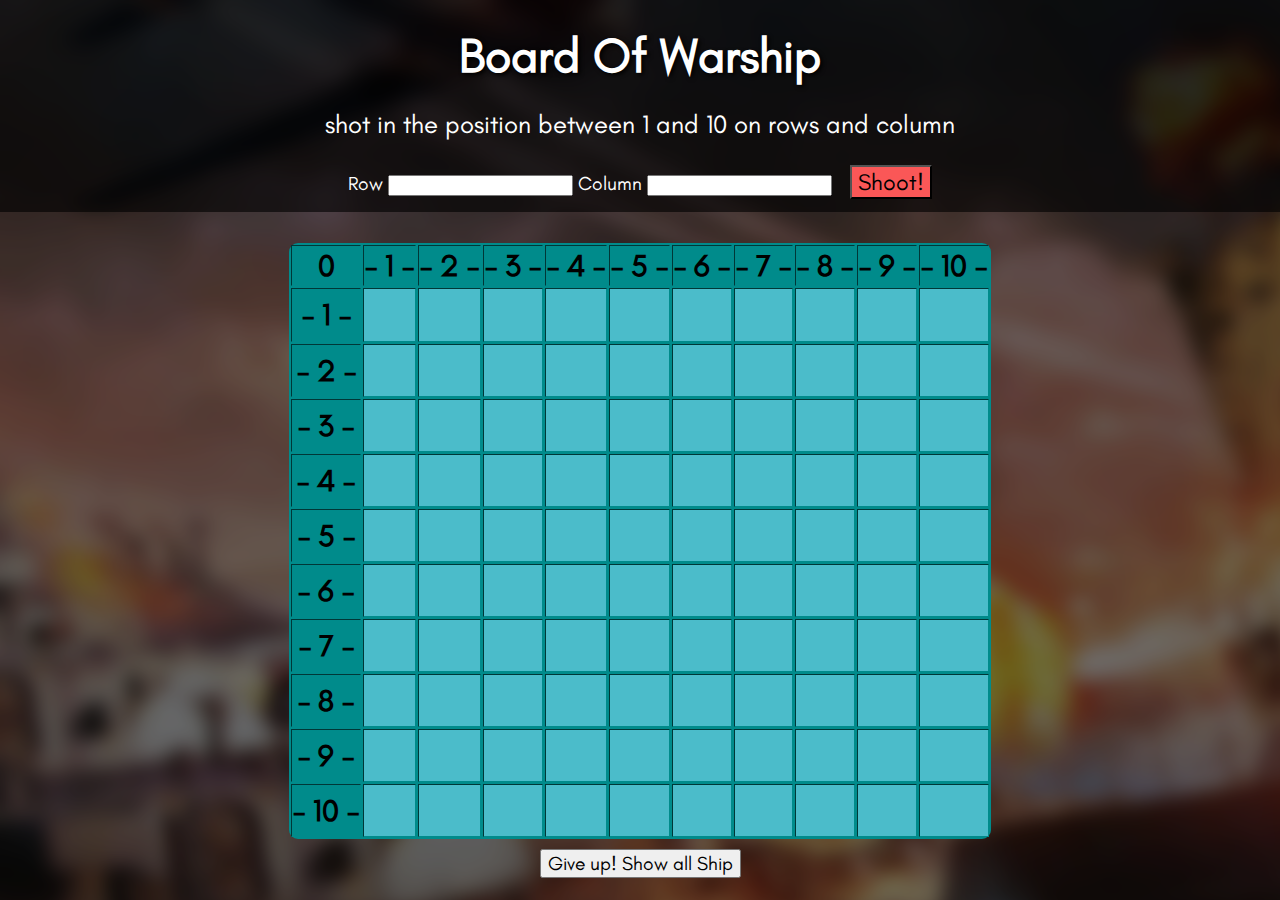
<file: game.html>
<!DOCTYPE html>
<html lang="en">
<head>
    <meta charset="UTF-8">
    <title>Board Of Warship</title>
    <meta http-equiv="X-UA-Compatible" content="IE=edge">
    <meta name="viewport" content="width=device-width, initial-scale=1.0">
    <link type="text/css" rel="stylesheet" href="css/game.css">
    <script src="js/game.js"></script>
</head>
<body>

    <div id="header">
        <h2>Board Of Warship</h2>
        <p id="hint">shot in the position between 1 and 10 on rows and column</p>
    
        <div id="RowColumn">
        Row    <input type="number" name="" id="rowChosen">
        Column <input type="number" name="" id="columnChosen">
        <input id="shotBtn" type="button" value="Shoot!" onclick="shotRocket()">
        </div>
    </div>

    <br> <p id="display"></p>
<div class="gameBoard">
    <table id="boardTable" border="1">
        <thead><th>0</th><th>- 1 -</th><th>- 2 -</th>
            <th>- 3 -</th><th>- 4 -</th><th>- 5 -</th>
            <th>- 6 -</th><th>- 7 -</th><th>- 8 -</th>
            <th>- 9 -</th><th>- 10 -</th></thead>
            <tr><td>- 1 -</td><td></td><td></td><td></td><td></td>
                <td></td><td></td><td></td><td></td><td></td><td></td>
                </tr>
            <tr><td>- 2 -</td><td></td><td></td><td></td><td></td>
                <td></td><td></td><td></td><td></td><td></td><td></td>
                </tr>
            <tr><td>- 3 -</td><td></td><td></td><td></td><td></td>
                <td></td><td></td><td></td><td></td><td></td><td></td>
                </tr>
            <tr><td>- 4 -</td><td></td><td></td><td></td><td></td>
                <td></td><td></td><td></td><td></td><td></td><td></td>
                </tr>
            <tr><td>- 5 -</td><td></td><td></td><td></td><td></td>
                <td></td><td></td><td></td><td></td><td></td><td></td>
                </tr>
            <tr><td>- 6 -</td><td></td><td></td><td></td><td></td>
                <td></td><td></td><td></td><td></td><td></td><td></td>
                </tr>
            <tr><td>- 7 -</td><td></td><td></td><td></td><td></td>
                <td></td><td></td><td></td><td></td><td></td><td></td>
                </tr>
            <tr><td>- 8 -</td><td></td><td></td><td></td><td></td>
                <td></td><td></td><td></td><td></td><td></td><td></td>
                </tr>
            <tr><td>- 9 -</td><td></td><td></td><td></td><td></td>
                <td></td><td></td><td></td><td></td><td></td><td></td>
                </tr>
            <tr><td>- 10 -</td><td></td><td></td><td></td><td></td>
                <td></td><td></td><td></td><td></td><td></td><td></td>
                </tr>
    </table>
</div>
    <input id="GiveupBtn" type="button" value="Give up! Show all Ship" onclick="showAllShips()">
    <a href="/index.html"> <button class="button" id="backBtn">Back to menu</button></a>
</body>
</html>
</file>
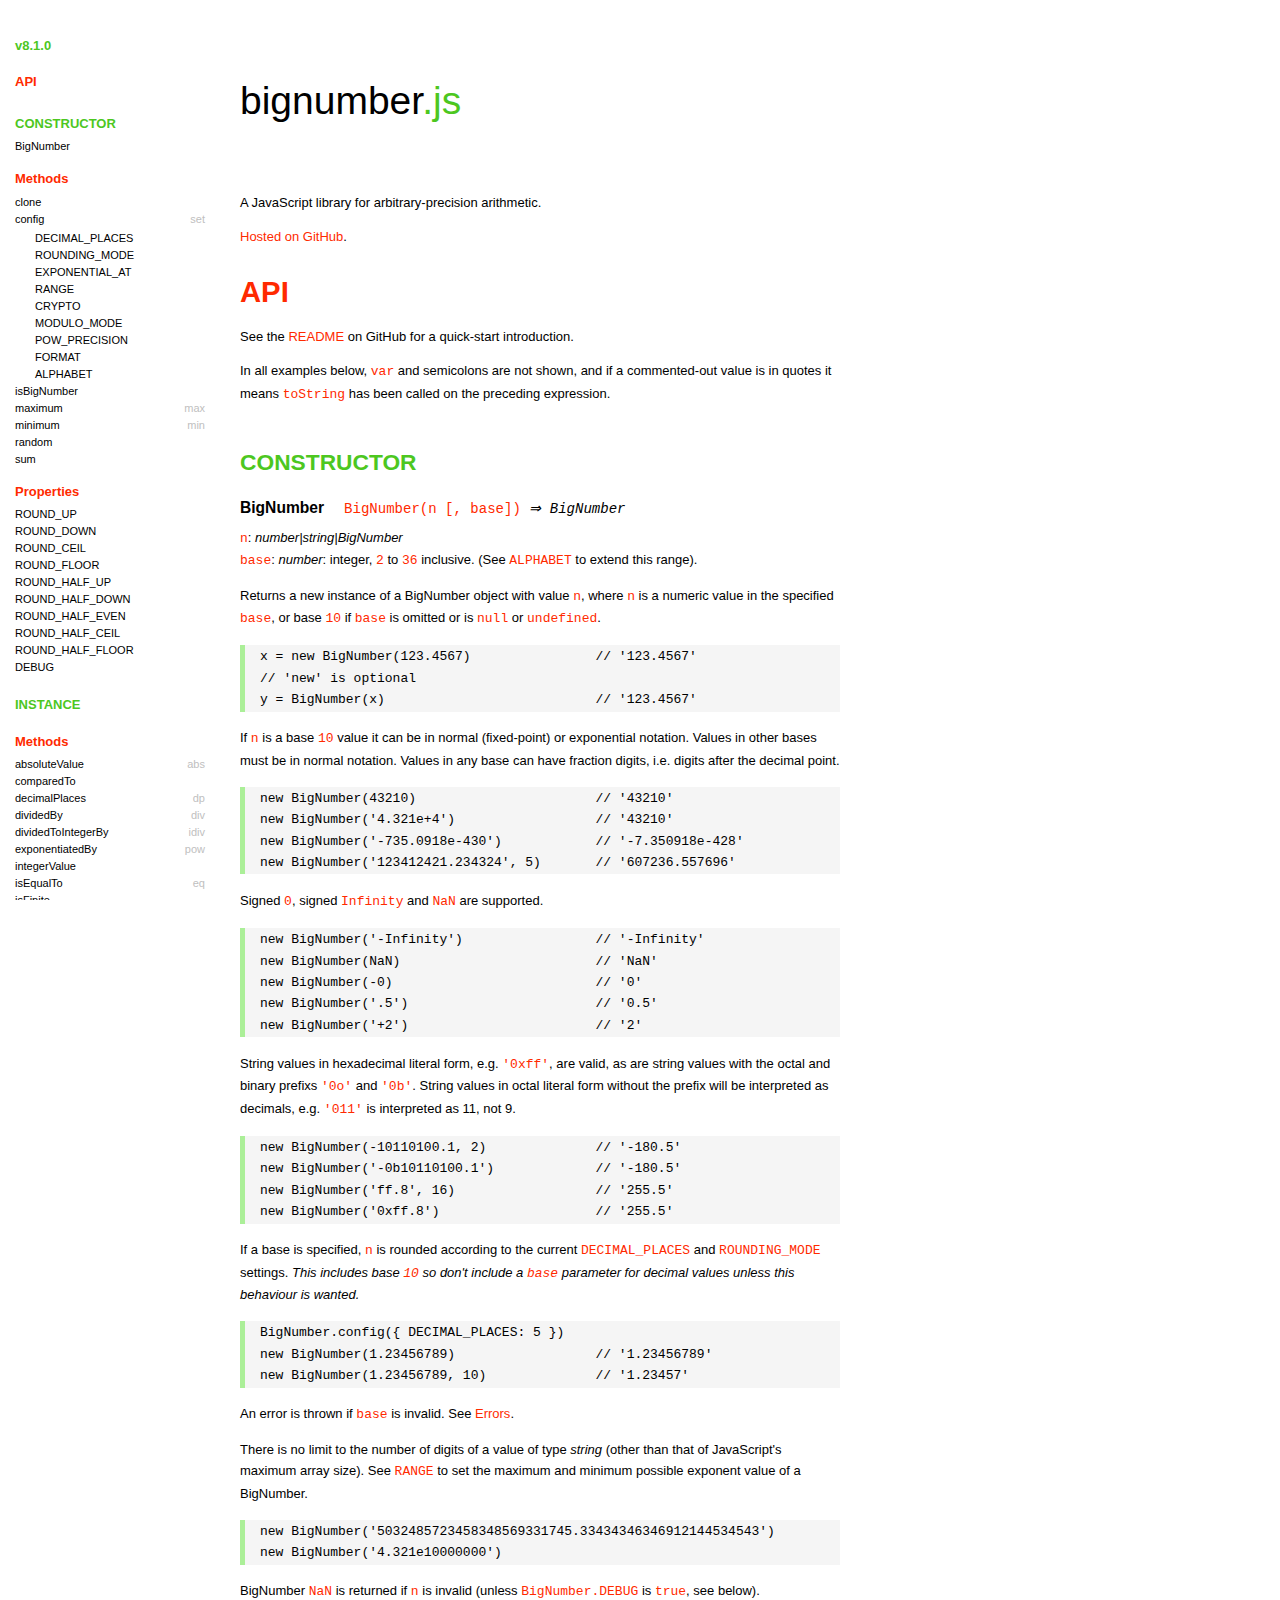
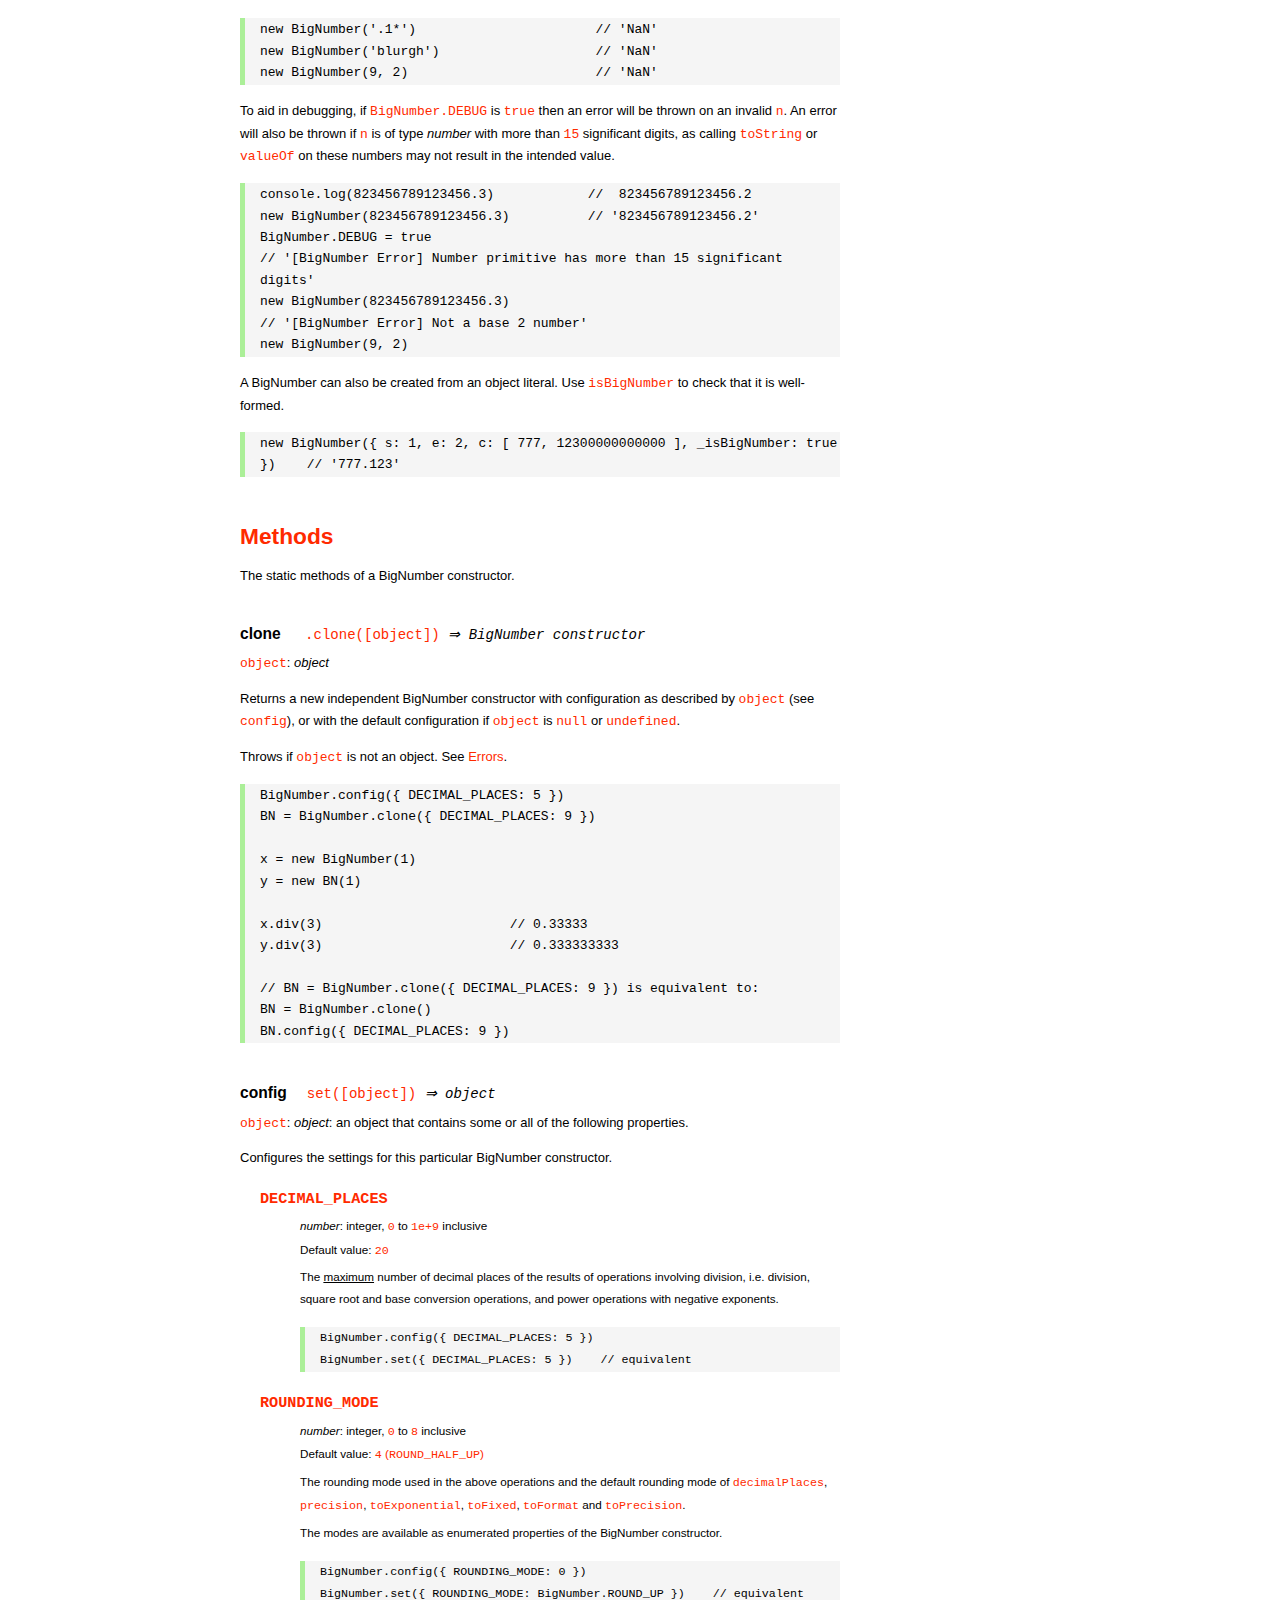
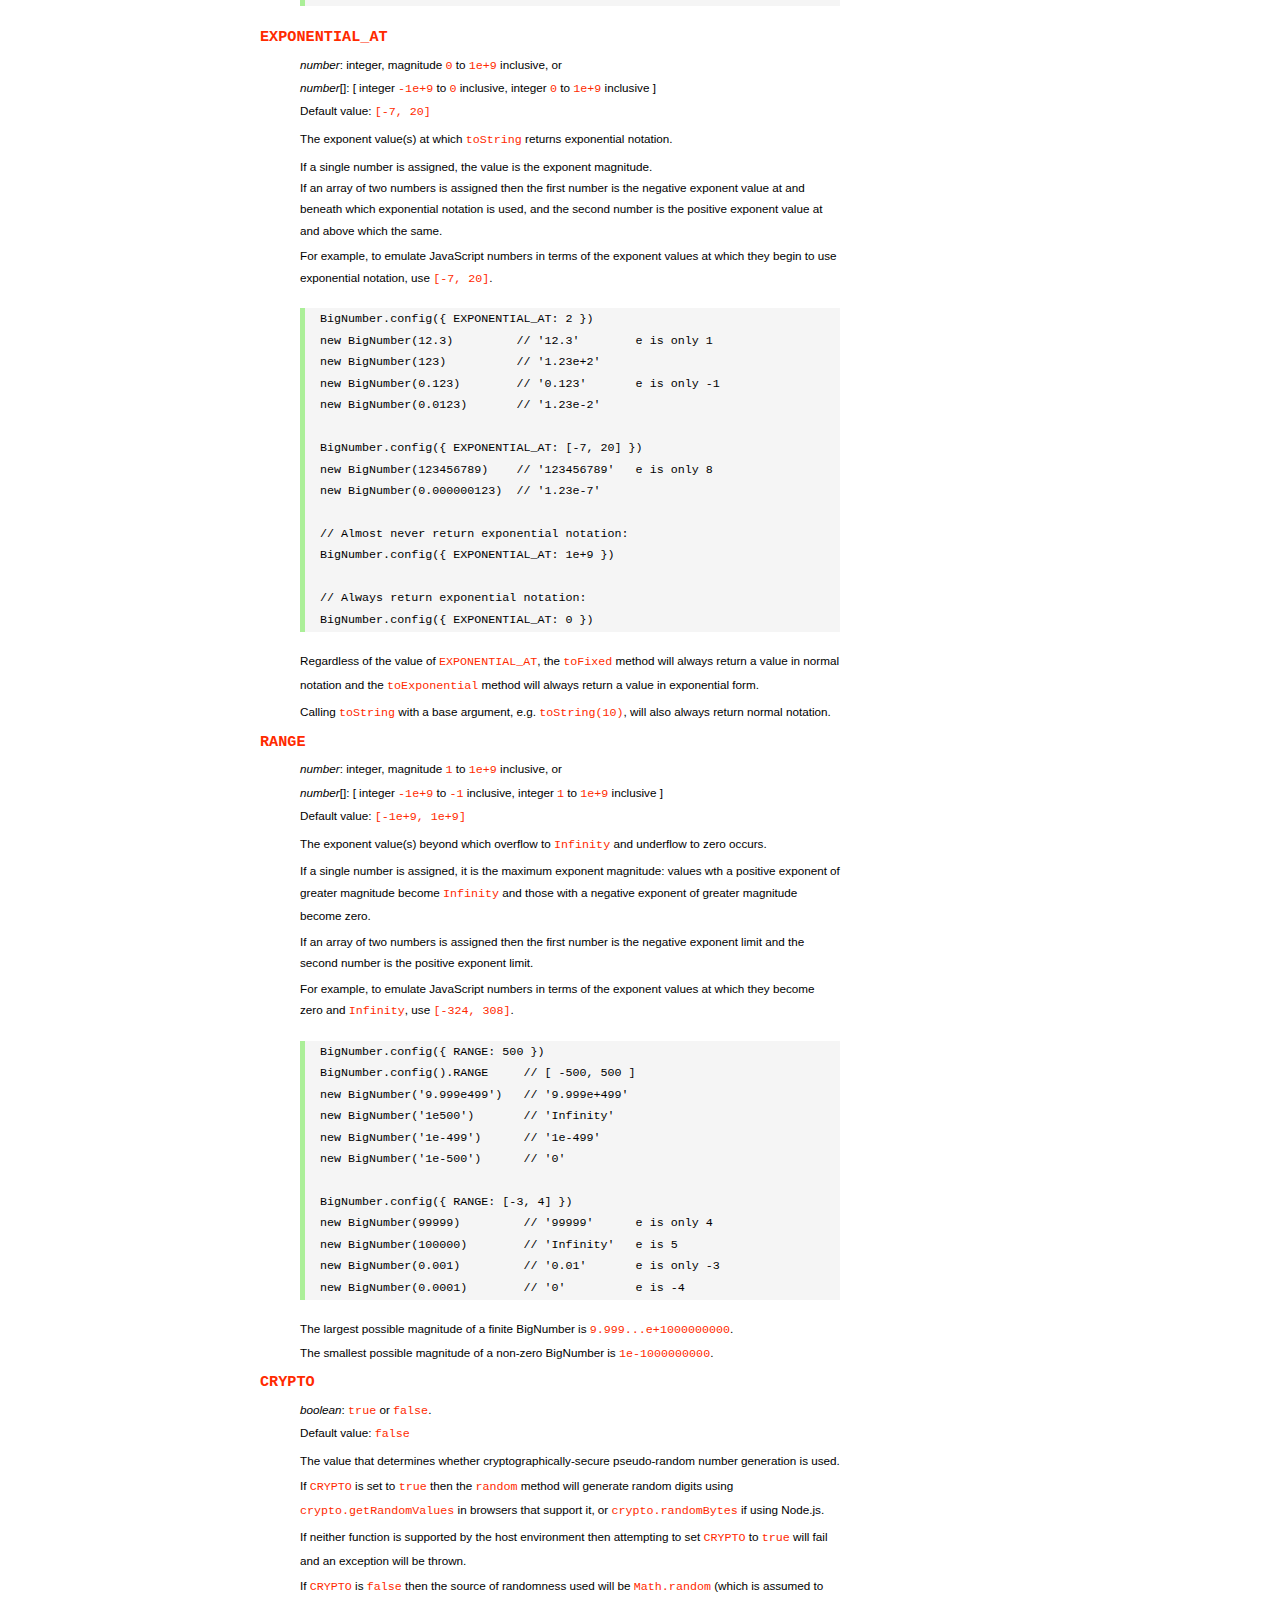
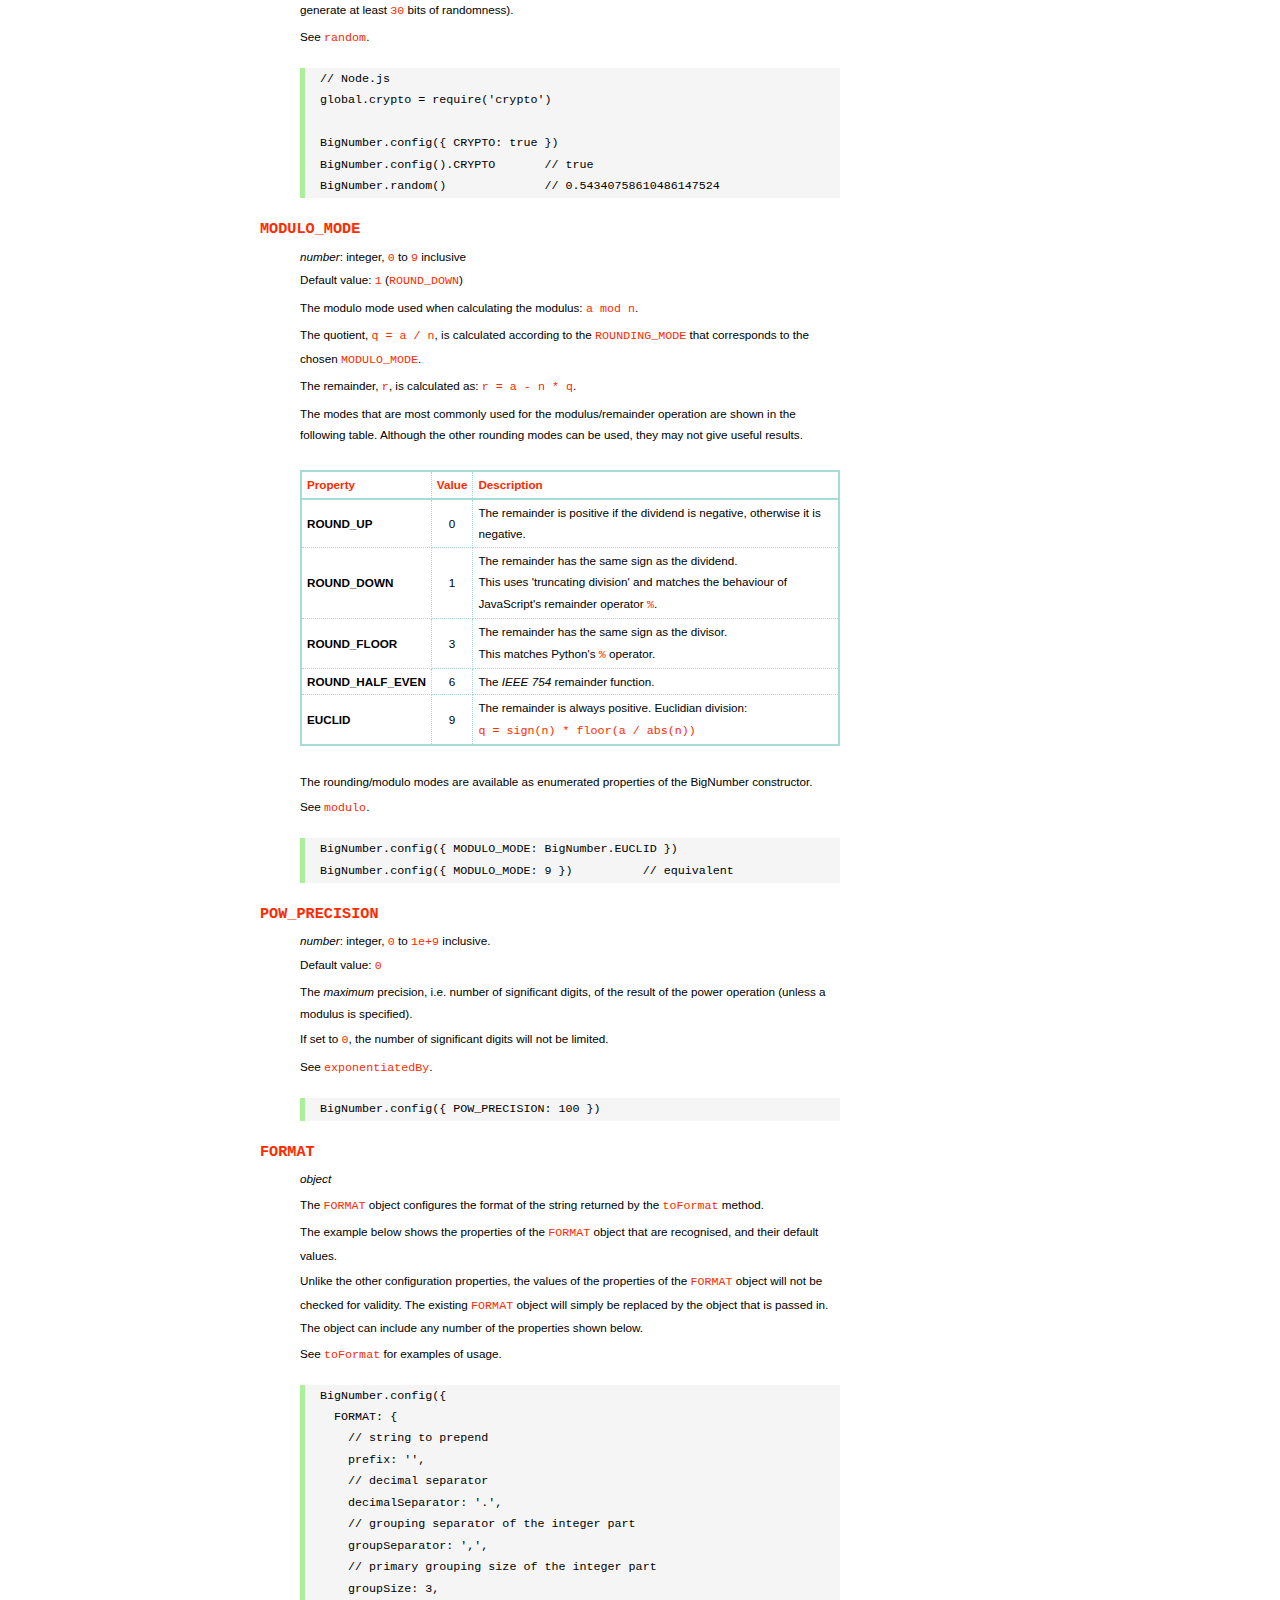
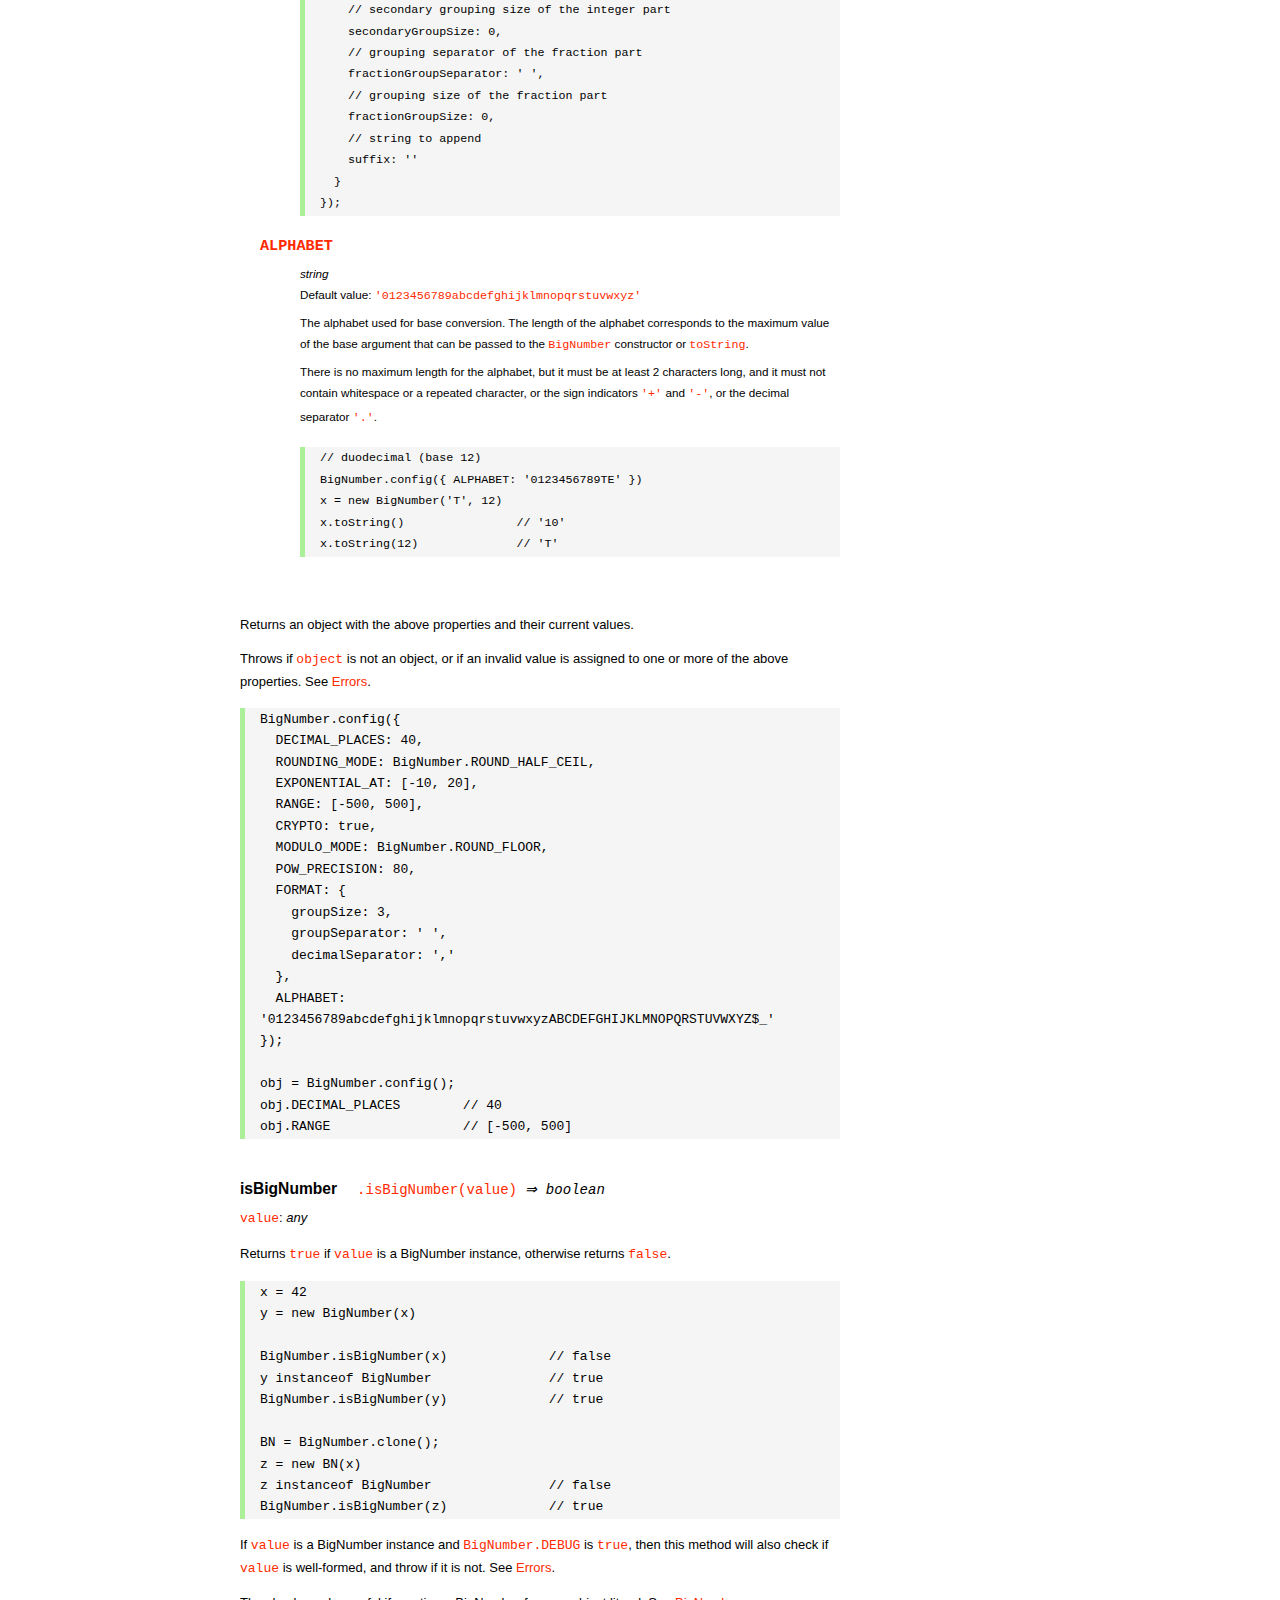
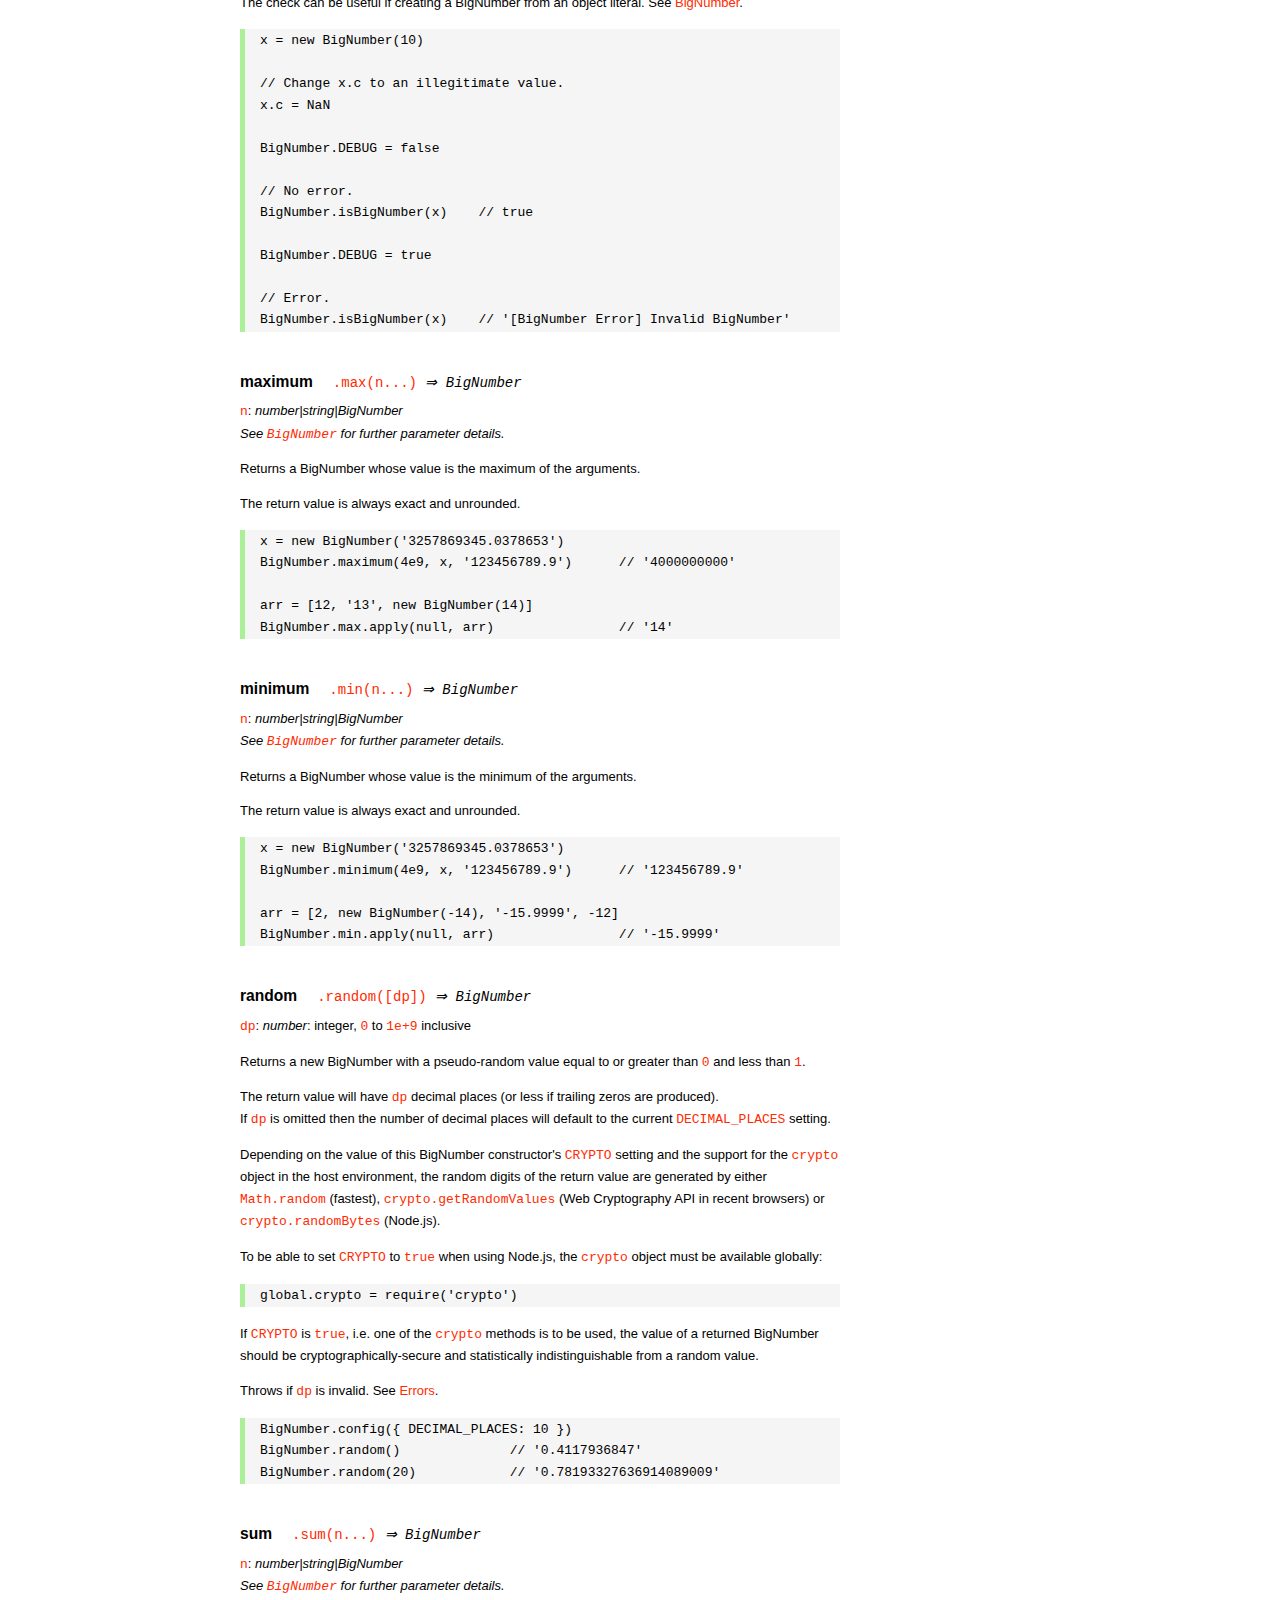
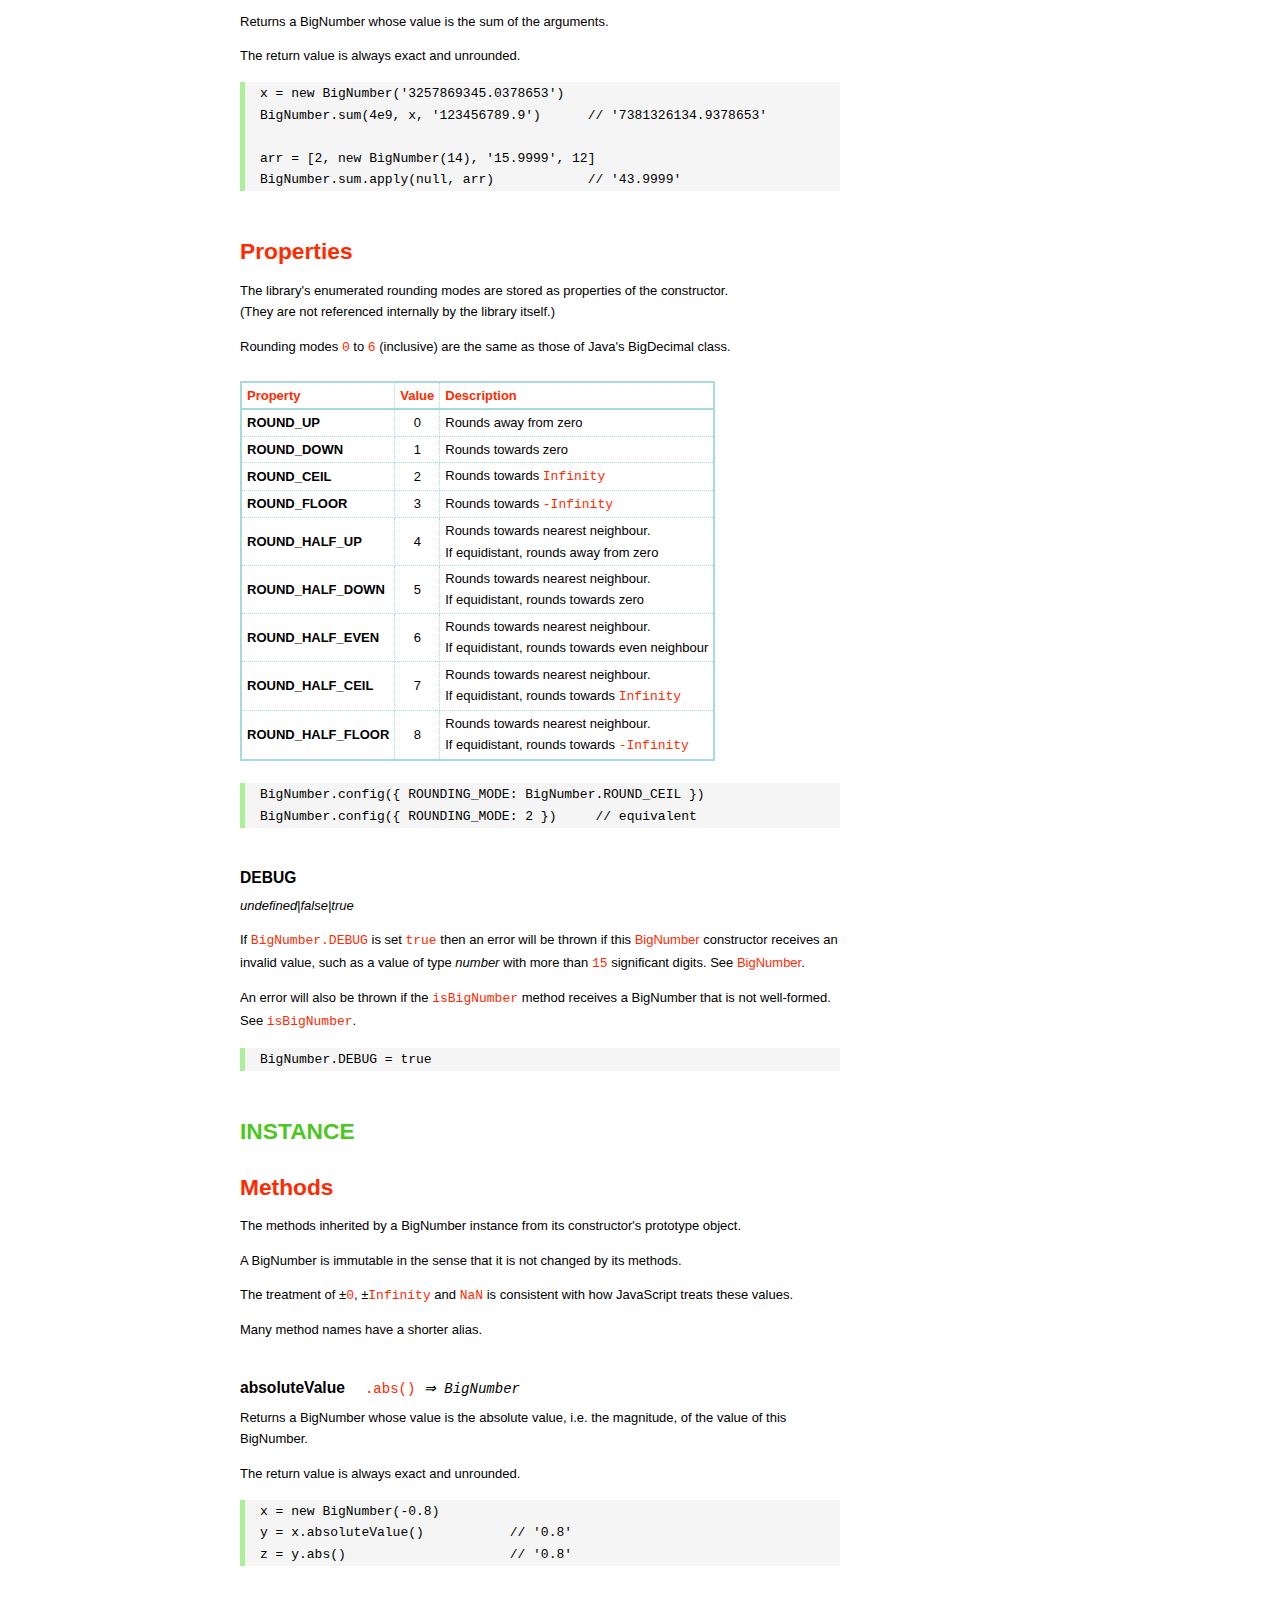
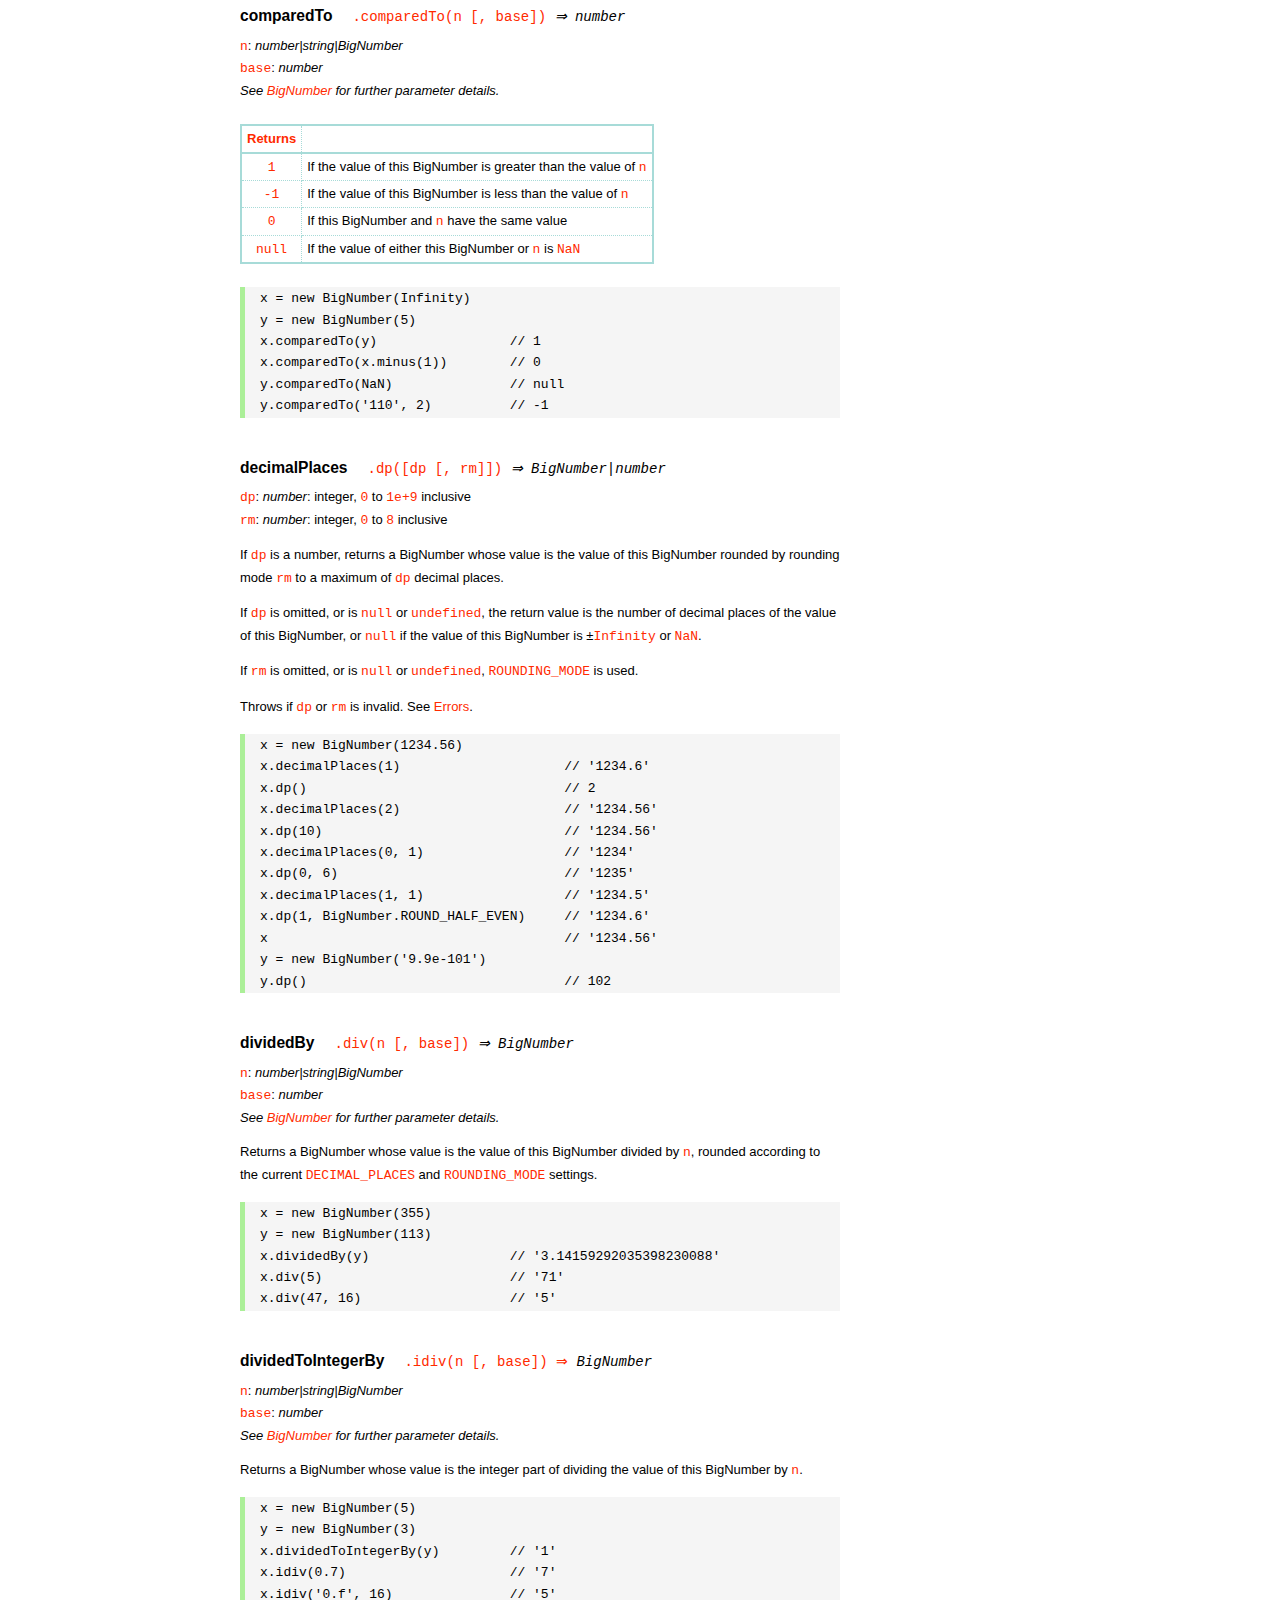
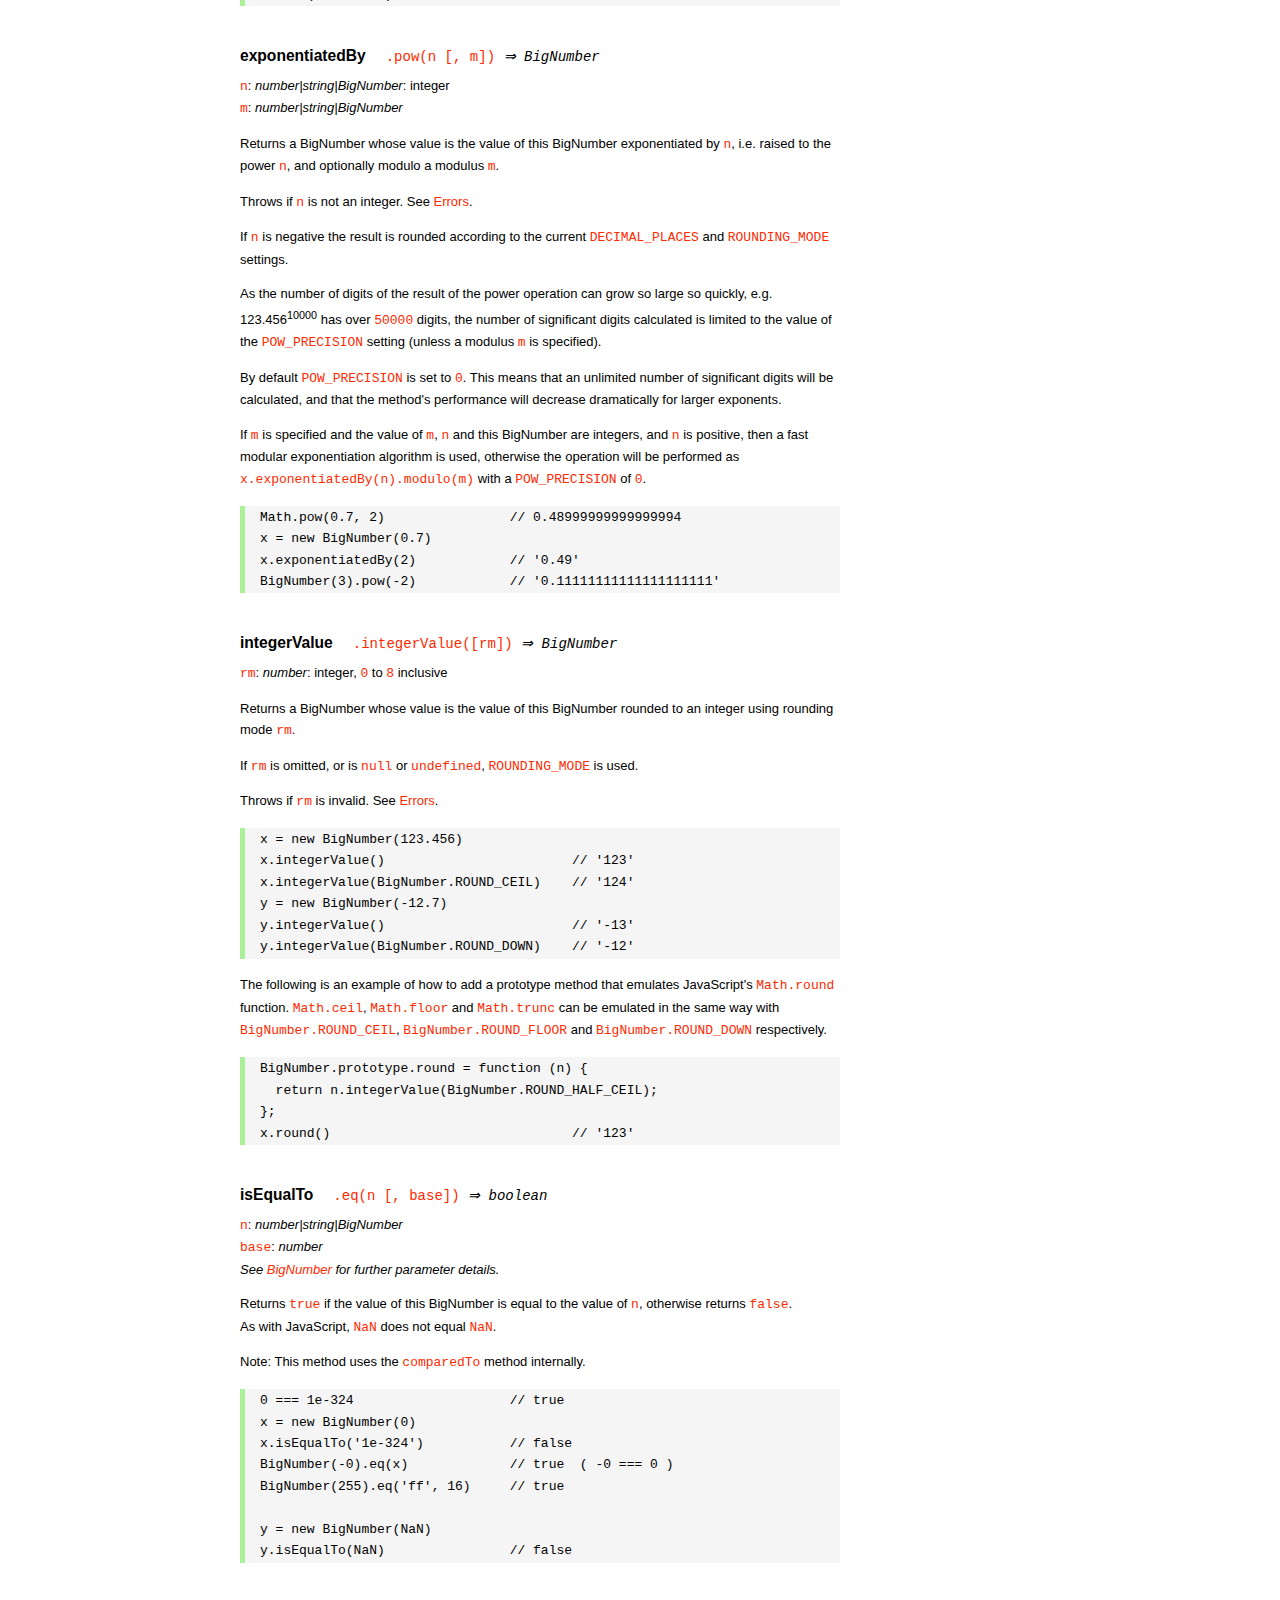
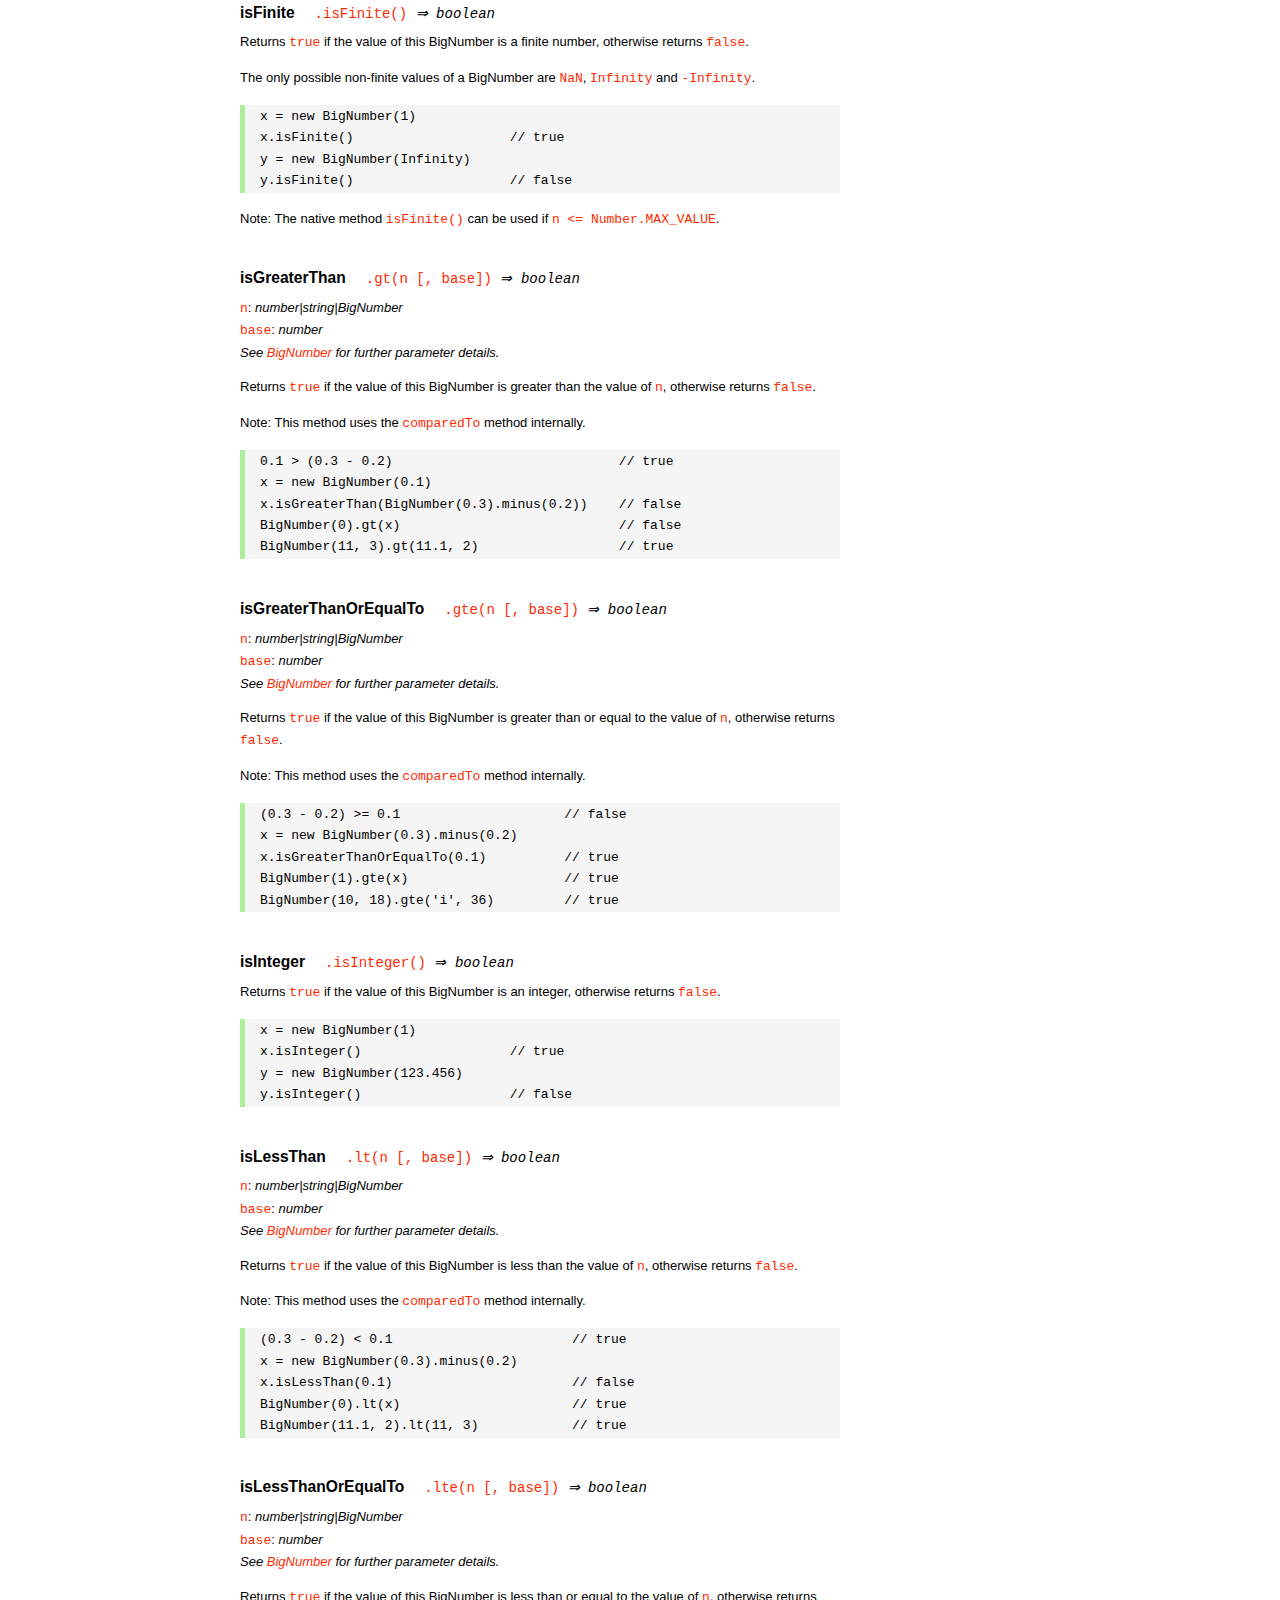
<file: node_modules/bignumber.js/doc/API.html>
<!DOCTYPE HTML>
<html>
<head>
<meta charset="utf-8">
<meta http-equiv="X-UA-Compatible" content="IE=edge">
<meta name="Author" content="M Mclaughlin">
<title>bignumber.js API</title>
<style>
html{font-size:100%}
body{background:#fff;font-family:"Helvetica Neue",Helvetica,Arial,sans-serif;font-size:13px;
  line-height:1.65em;min-height:100%;margin:0}
body,i{color:#000}
.nav{background:#fff;position:fixed;top:0;bottom:0;left:0;width:200px;overflow-y:auto;
  padding:15px 0 30px 15px}
div.container{width:600px;margin:50px 0 50px 240px}
p{margin:0 0 1em;width:600px}
pre,ul{margin:1em 0}
h1,h2,h3,h4,h5{margin:0;padding:1.5em 0 0}
h1,h2{padding:.75em 0}
h1{font:400 3em Verdana,sans-serif;color:#000;margin-bottom:1em}
h2{font-size:2.25em;color:#ff2a00}
h3{font-size:1.75em;color:#4dc71f}
h4{font-size:1.75em;color:#ff2a00;padding-bottom:.75em}
h5{font-size:1.2em;margin-bottom:.4em}
h6{font-size:1.1em;margin-bottom:0.8em;padding:0.5em 0}
dd{padding-top:.35em}
dt{padding-top:.5em}
b{font-weight:700}
dt b{font-size:1.3em}
a,a:visited{color:#ff2a00;text-decoration:none}
a:active,a:hover{outline:0;text-decoration:underline}
.nav a,.nav b,.nav a:visited{display:block;color:#ff2a00;font-weight:700; margin-top:15px}
.nav b{color:#4dc71f;margin-top:20px;cursor:default;width:auto}
ul{list-style-type:none;padding:0 0 0 20px}
.nav ul{line-height:14px;padding-left:0;margin:5px 0 0}
.nav ul a,.nav ul a:visited,span{display:inline;color:#000;font-family:Verdana,Geneva,sans-serif;
  font-size:11px;font-weight:400;margin:0}
.inset,ul.inset{margin-left:20px}
.inset{font-size:.9em}
.nav li{width:auto;margin:0 0 3px}
.alias{font-style:italic;margin-left:20px}
table{border-collapse:collapse;border-spacing:0;border:2px solid #a7dbd8;margin:1.75em 0;padding:0}
td,th{text-align:left;margin:0;padding:2px 5px;border:1px dotted #a7dbd8}
th{border-top:2px solid #a7dbd8;border-bottom:2px solid #a7dbd8;color:#ff2a00}
code,pre{font-family:Consolas, monaco, monospace;font-weight:400}
pre{background:#f5f5f5;white-space:pre-wrap;word-wrap:break-word;border-left:5px solid #abef98;
  padding:1px 0 1px 15px;margin:1.2em 0}
code,.nav-title{color:#ff2a00}
.end{margin-bottom:25px}
.centre{text-align:center}
.error-table{font-size:13px;width:100%}
#faq{margin:3em 0 0}
li span{float:right;margin-right:10px;color:#c0c0c0}
#js{font:inherit;color:#4dc71f}
</style>
</head>
<body>

  <div class="nav">

    <b>v8.1.0</b>

	<a class='nav-title' href="#">API</a>

    <b> CONSTRUCTOR </b>
    <ul>
      <li><a href="#bignumber">BigNumber</a></li>
    </ul>

    <a href="#methods">Methods</a>
    <ul>
      <li><a href="#clone">clone</a></li>
      <li><a href="#config" >config</a><span>set</span></li>
      <li>
        <ul class="inset">
          <li><a href="#decimal-places">DECIMAL_PLACES</a></li>
          <li><a href="#rounding-mode" >ROUNDING_MODE</a></li>
          <li><a href="#exponential-at">EXPONENTIAL_AT</a></li>
          <li><a href="#range"         >RANGE</a></li>
          <li><a href="#crypto"        >CRYPTO</a></li>
          <li><a href="#modulo-mode"   >MODULO_MODE</a></li>
          <li><a href="#pow-precision" >POW_PRECISION</a></li>
          <li><a href="#format"        >FORMAT</a></li>
          <li><a href="#alphabet"      >ALPHABET</a></li>
        </ul>
      </li>
      <li><a href="#isBigNumber">isBigNumber</a></li>
      <li><a href="#max"        >maximum</a><span>max</span></li>
      <li><a href="#min"        >minimum</a><span>min</span></li>
      <li><a href="#random"     >random</a></li>
      <li><a href="#sum"        >sum</a></li>
    </ul>

    <a href="#constructor-properties">Properties</a>
    <ul>
      <li><a href="#round-up"        >ROUND_UP</a></li>
      <li><a href="#round-down"      >ROUND_DOWN</a></li>
      <li><a href="#round-ceil"      >ROUND_CEIL</a></li>
      <li><a href="#round-floor"     >ROUND_FLOOR</a></li>
      <li><a href="#round-half-up"   >ROUND_HALF_UP</a></li>
      <li><a href="#round-half-down" >ROUND_HALF_DOWN</a></li>
      <li><a href="#round-half-even" >ROUND_HALF_EVEN</a></li>
      <li><a href="#round-half-ceil" >ROUND_HALF_CEIL</a></li>
      <li><a href="#round-half-floor">ROUND_HALF_FLOOR</a></li>
      <li><a href="#debug"           >DEBUG</a></li>
    </ul>

    <b> INSTANCE </b>

    <a href="#prototype-methods">Methods</a>
    <ul>
      <li><a href="#abs"    >absoluteValue         </a><span>abs</span>  </li>
      <li><a href="#cmp"    >comparedTo            </a>                  </li>
      <li><a href="#dp"     >decimalPlaces         </a><span>dp</span>   </li>
      <li><a href="#div"    >dividedBy             </a><span>div</span>  </li>
      <li><a href="#divInt" >dividedToIntegerBy    </a><span>idiv</span> </li>
      <li><a href="#pow"    >exponentiatedBy       </a><span>pow</span>  </li>
      <li><a href="#int"    >integerValue          </a>                  </li>
      <li><a href="#eq"     >isEqualTo             </a><span>eq</span>   </li>
      <li><a href="#isF"    >isFinite              </a>                  </li>
      <li><a href="#gt"     >isGreaterThan         </a><span>gt</span>   </li>
      <li><a href="#gte"    >isGreaterThanOrEqualTo</a><span>gte</span>  </li>
      <li><a href="#isInt"  >isInteger             </a>                  </li>
      <li><a href="#lt"     >isLessThan            </a><span>lt</span>   </li>
      <li><a href="#lte"    >isLessThanOrEqualTo   </a><span>lte</span>  </li>
      <li><a href="#isNaN"  >isNaN                 </a>                  </li>
      <li><a href="#isNeg"  >isNegative            </a>                  </li>
      <li><a href="#isPos"  >isPositive            </a>                  </li>
      <li><a href="#isZ"    >isZero                </a>                  </li>
      <li><a href="#minus"  >minus                 </a>                  </li>
      <li><a href="#mod"    >modulo                </a><span>mod</span>  </li>
      <li><a href="#times"  >multipliedBy          </a><span>times</span></li>
      <li><a href="#neg"    >negated               </a>                  </li>
      <li><a href="#plus"   >plus                  </a>                  </li>
      <li><a href="#sd"     >precision             </a><span>sd</span>   </li>
      <li><a href="#shift"  >shiftedBy             </a>                  </li>
      <li><a href="#sqrt"   >squareRoot            </a><span>sqrt</span> </li>
      <li><a href="#toE"    >toExponential         </a>                  </li>
      <li><a href="#toFix"  >toFixed               </a>                  </li>
      <li><a href="#toFor"  >toFormat              </a>                  </li>
      <li><a href="#toFr"   >toFraction            </a>                  </li>
      <li><a href="#toJSON" >toJSON                </a>                  </li>
      <li><a href="#toN"    >toNumber              </a>                  </li>
      <li><a href="#toP"    >toPrecision           </a>                  </li>
      <li><a href="#toS"    >toString              </a>                  </li>
      <li><a href="#valueOf">valueOf               </a>                  </li>
    </ul>

    <a href="#instance-properties">Properties</a>
    <ul>
      <li><a href="#coefficient">c: coefficient</a></li>
      <li><a href="#exponent"   >e: exponent</a></li>
      <li><a href="#sign"       >s: sign</a></li>
    </ul>

    <a href="#zero-nan-infinity">Zero, NaN &amp; Infinity</a>
    <a href="#Errors">Errors</a>
    <a href="#type-coercion">Type coercion</a>
    <a class='end' href="#faq">FAQ</a>

  </div>

  <div class="container">

    <h1>bignumber<span id='js'>.js</span></h1>

    <p>A JavaScript library for arbitrary-precision arithmetic.</p>
    <p><a href="https://github.com/MikeMcl/bignumber.js">Hosted on GitHub</a>. </p>

    <h2>API</h2>

    <p>
      See the <a href='https://github.com/MikeMcl/bignumber.js'>README</a> on GitHub for a
      quick-start introduction.
    </p>
    <p>
      In all examples below, <code>var</code> and semicolons are not shown, and if a commented-out
      value is in quotes it means <code>toString</code> has been called on the preceding expression.
    </p>


    <h3>CONSTRUCTOR</h3>


    <h5 id="bignumber">
      BigNumber<code class='inset'>BigNumber(n [, base]) <i>&rArr; BigNumber</i></code>
    </h5>
    <p>
      <code>n</code>: <i>number|string|BigNumber</i><br />
      <code>base</code>: <i>number</i>: integer, <code>2</code> to <code>36</code> inclusive. (See
      <a href='#alphabet'><code>ALPHABET</code></a> to extend this range).
    </p>
    <p>
      Returns a new instance of a BigNumber object with value <code>n</code>, where <code>n</code>
      is a numeric value in the specified <code>base</code>, or base <code>10</code> if
      <code>base</code> is omitted or is <code>null</code> or <code>undefined</code>.
    </p>
    <pre>
x = new BigNumber(123.4567)                // '123.4567'
// 'new' is optional
y = BigNumber(x)                           // '123.4567'</pre>
    <p>
      If <code>n</code> is a base <code>10</code> value it can be in normal (fixed-point) or
      exponential notation. Values in other bases must be in normal notation. Values in any base can
      have fraction digits, i.e. digits after the decimal point.
    </p>
    <pre>
new BigNumber(43210)                       // '43210'
new BigNumber('4.321e+4')                  // '43210'
new BigNumber('-735.0918e-430')            // '-7.350918e-428'
new BigNumber('123412421.234324', 5)       // '607236.557696'</pre>
    <p>
      Signed <code>0</code>, signed <code>Infinity</code> and <code>NaN</code> are supported.
    </p>
    <pre>
new BigNumber('-Infinity')                 // '-Infinity'
new BigNumber(NaN)                         // 'NaN'
new BigNumber(-0)                          // '0'
new BigNumber('.5')                        // '0.5'
new BigNumber('+2')                        // '2'</pre>
    <p>
      String values in hexadecimal literal form, e.g. <code>'0xff'</code>, are valid, as are
      string values with the octal and binary prefixs <code>'0o'</code> and <code>'0b'</code>.
      String values in octal literal form without the prefix will be interpreted as
      decimals, e.g. <code>'011'</code> is interpreted as 11, not 9.
    </p>
    <pre>
new BigNumber(-10110100.1, 2)              // '-180.5'
new BigNumber('-0b10110100.1')             // '-180.5'
new BigNumber('ff.8', 16)                  // '255.5'
new BigNumber('0xff.8')                    // '255.5'</pre>
    <p>
      If a base is specified, <code>n</code> is rounded according to the current
      <a href='#decimal-places'><code>DECIMAL_PLACES</code></a> and
      <a href='#rounding-mode'><code>ROUNDING_MODE</code></a> settings. <em>This includes base
      <code>10</code> so don't include a <code>base</code> parameter for decimal values unless
      this behaviour is wanted.</em>
    </p>
    <pre>BigNumber.config({ DECIMAL_PLACES: 5 })
new BigNumber(1.23456789)                  // '1.23456789'
new BigNumber(1.23456789, 10)              // '1.23457'</pre>
    <p>An error is thrown if <code>base</code> is invalid. See <a href='#Errors'>Errors</a>.</p>
    <p>
      There is no limit to the number of digits of a value of type <em>string</em> (other than
      that of JavaScript's maximum array size). See <a href='#range'><code>RANGE</code></a> to set
      the maximum and minimum possible exponent value of a BigNumber.
    </p>
    <pre>
new BigNumber('5032485723458348569331745.33434346346912144534543')
new BigNumber('4.321e10000000')</pre>
    <p>BigNumber <code>NaN</code> is returned if <code>n</code> is invalid
    (unless <code>BigNumber.DEBUG</code> is <code>true</code>, see below).</p>
    <pre>
new BigNumber('.1*')                       // 'NaN'
new BigNumber('blurgh')                    // 'NaN'
new BigNumber(9, 2)                        // 'NaN'</pre>
    <p>
      To aid in debugging, if <code>BigNumber.DEBUG</code> is <code>true</code> then an error will
      be thrown on an invalid <code>n</code>. An error will also be thrown if <code>n</code> is of
      type <em>number</em> with more than <code>15</code> significant digits, as calling
      <code><a href='#toS'>toString</a></code> or <code><a href='#valueOf'>valueOf</a></code> on
      these numbers may not result in the intended value.
    </p>
      <pre>
console.log(823456789123456.3)            //  823456789123456.2
new BigNumber(823456789123456.3)          // '823456789123456.2'
BigNumber.DEBUG = true
// '[BigNumber Error] Number primitive has more than 15 significant digits'
new BigNumber(823456789123456.3)
// '[BigNumber Error] Not a base 2 number'
new BigNumber(9, 2)</pre>
    <p>
      A BigNumber can also be created from an object literal.
      Use <code><a href='#isBigNumber'>isBigNumber</a></code> to check that it is well-formed.
    </p>
    <pre>new BigNumber({ s: 1, e: 2, c: [ 777, 12300000000000 ], _isBigNumber: true })    // '777.123'</pre>




    <h4 id="methods">Methods</h4>
     <p>The static methods of a BigNumber constructor.</p>




    <h5 id="clone">clone
      <code class='inset'>.clone([object]) <i>&rArr; BigNumber constructor</i></code>
    </h5>
    <p><code>object</code>: <i>object</i></p>
    <p>
      Returns a new independent BigNumber constructor with configuration as described by
      <code>object</code> (see <a href='#config'><code>config</code></a>), or with the default
      configuration if <code>object</code> is <code>null</code> or <code>undefined</code>.
    </p>
    <p>
      Throws if <code>object</code> is not an object. See <a href='#Errors'>Errors</a>.
    </p>
    <pre>BigNumber.config({ DECIMAL_PLACES: 5 })
BN = BigNumber.clone({ DECIMAL_PLACES: 9 })

x = new BigNumber(1)
y = new BN(1)

x.div(3)                        // 0.33333
y.div(3)                        // 0.333333333

// BN = BigNumber.clone({ DECIMAL_PLACES: 9 }) is equivalent to:
BN = BigNumber.clone()
BN.config({ DECIMAL_PLACES: 9 })</pre>



    <h5 id="config">config<code class='inset'>set([object]) <i>&rArr; object</i></code></h5>
    <p>
      <code>object</code>: <i>object</i>: an object that contains some or all of the following
      properties.
    </p>
    <p>Configures the settings for this particular BigNumber constructor.</p>

    <dl class='inset'>
      <dt id="decimal-places"><code><b>DECIMAL_PLACES</b></code></dt>
      <dd>
        <i>number</i>: integer, <code>0</code> to <code>1e+9</code> inclusive<br />
        Default value: <code>20</code>
      </dd>
      <dd>
        The <u>maximum</u> number of decimal places of the results of operations involving
        division, i.e. division, square root and base conversion operations, and power
        operations with negative exponents.<br />
      </dd>
      <dd>
      <pre>BigNumber.config({ DECIMAL_PLACES: 5 })
BigNumber.set({ DECIMAL_PLACES: 5 })    // equivalent</pre>
      </dd>



      <dt id="rounding-mode"><code><b>ROUNDING_MODE</b></code></dt>
      <dd>
        <i>number</i>: integer, <code>0</code> to <code>8</code> inclusive<br />
        Default value: <code>4</code> <a href="#round-half-up">(<code>ROUND_HALF_UP</code>)</a>
      </dd>
      <dd>
        The rounding mode used in the above operations and the default rounding mode of
        <a href='#dp'><code>decimalPlaces</code></a>,
        <a href='#sd'><code>precision</code></a>,
        <a href='#toE'><code>toExponential</code></a>,
        <a href='#toFix'><code>toFixed</code></a>,
        <a href='#toFor'><code>toFormat</code></a> and
        <a href='#toP'><code>toPrecision</code></a>.
      </dd>
      <dd>The modes are available as enumerated properties of the BigNumber constructor.</dd>
       <dd>
      <pre>BigNumber.config({ ROUNDING_MODE: 0 })
BigNumber.set({ ROUNDING_MODE: BigNumber.ROUND_UP })    // equivalent</pre>
        </dd>



      <dt id="exponential-at"><code><b>EXPONENTIAL_AT</b></code></dt>
      <dd>
        <i>number</i>: integer, magnitude <code>0</code> to <code>1e+9</code> inclusive, or
        <br />
        <i>number</i>[]: [ integer <code>-1e+9</code> to <code>0</code> inclusive, integer
        <code>0</code> to <code>1e+9</code> inclusive ]<br />
        Default value: <code>[-7, 20]</code>
      </dd>
      <dd>
        The exponent value(s) at which <code>toString</code> returns exponential notation.
      </dd>
      <dd>
        If a single number is assigned, the value is the exponent magnitude.<br />
        If an array of two numbers is assigned then the first number is the negative exponent
        value at and beneath which exponential notation is used, and the second number is the
        positive exponent value at and above which the same.
      </dd>
      <dd>
        For example, to emulate JavaScript numbers in terms of the exponent values at which they
        begin to use exponential notation, use <code>[-7, 20]</code>.
      </dd>
      <dd>
      <pre>BigNumber.config({ EXPONENTIAL_AT: 2 })
new BigNumber(12.3)         // '12.3'        e is only 1
new BigNumber(123)          // '1.23e+2'
new BigNumber(0.123)        // '0.123'       e is only -1
new BigNumber(0.0123)       // '1.23e-2'

BigNumber.config({ EXPONENTIAL_AT: [-7, 20] })
new BigNumber(123456789)    // '123456789'   e is only 8
new BigNumber(0.000000123)  // '1.23e-7'

// Almost never return exponential notation:
BigNumber.config({ EXPONENTIAL_AT: 1e+9 })

// Always return exponential notation:
BigNumber.config({ EXPONENTIAL_AT: 0 })</pre>
      </dd>
      <dd>
        Regardless of the value of <code>EXPONENTIAL_AT</code>, the <code>toFixed</code> method
        will always return a value in normal notation and the <code>toExponential</code> method
        will always return a value in exponential form.
      </dd>
      <dd>
        Calling <code>toString</code> with a base argument, e.g. <code>toString(10)</code>, will
        also always return normal notation.
      </dd>



      <dt id="range"><code><b>RANGE</b></code></dt>
      <dd>
        <i>number</i>: integer, magnitude <code>1</code> to <code>1e+9</code> inclusive, or
        <br />
        <i>number</i>[]: [ integer <code>-1e+9</code> to <code>-1</code> inclusive, integer
        <code>1</code> to <code>1e+9</code> inclusive ]<br />
        Default value: <code>[-1e+9, 1e+9]</code>
      </dd>
      <dd>
        The exponent value(s) beyond which overflow to <code>Infinity</code> and underflow to
        zero occurs.
      </dd>
      <dd>
        If a single number is assigned, it is the maximum exponent magnitude: values wth a
        positive exponent of greater magnitude become <code>Infinity</code> and those with a
        negative exponent of greater magnitude become zero.
      <dd>
        If an array of two numbers is assigned then the first number is the negative exponent
        limit and the second number is the positive exponent limit.
      </dd>
      <dd>
        For example, to emulate JavaScript numbers in terms of the exponent values at which they
        become zero and <code>Infinity</code>, use <code>[-324, 308]</code>.
      </dd>
      <dd>
      <pre>BigNumber.config({ RANGE: 500 })
BigNumber.config().RANGE     // [ -500, 500 ]
new BigNumber('9.999e499')   // '9.999e+499'
new BigNumber('1e500')       // 'Infinity'
new BigNumber('1e-499')      // '1e-499'
new BigNumber('1e-500')      // '0'

BigNumber.config({ RANGE: [-3, 4] })
new BigNumber(99999)         // '99999'      e is only 4
new BigNumber(100000)        // 'Infinity'   e is 5
new BigNumber(0.001)         // '0.01'       e is only -3
new BigNumber(0.0001)        // '0'          e is -4</pre>
      </dd>
      <dd>
        The largest possible magnitude of a finite BigNumber is
        <code>9.999...e+1000000000</code>.<br />
        The smallest possible magnitude of a non-zero BigNumber is <code>1e-1000000000</code>.
      </dd>



      <dt id="crypto"><code><b>CRYPTO</b></code></dt>
      <dd>
        <i>boolean</i>: <code>true</code> or <code>false</code>.<br />
        Default value: <code>false</code>
      </dd>
      <dd>
        The value that determines whether cryptographically-secure pseudo-random number
        generation is used.
      </dd>
      <dd>
        If <code>CRYPTO</code> is set to <code>true</code> then the
        <a href='#random'><code>random</code></a> method will generate random digits using
        <code>crypto.getRandomValues</code> in browsers that support it, or
        <code>crypto.randomBytes</code> if using Node.js.
      </dd>
      <dd>
        If neither function is supported by the host environment then attempting to set
        <code>CRYPTO</code> to <code>true</code> will fail and an exception will be thrown.
      </dd>
      <dd>
        If <code>CRYPTO</code> is <code>false</code> then the source of randomness used will be
        <code>Math.random</code> (which is assumed to generate at least <code>30</code> bits of
        randomness).
      </dd>
      <dd>See <a href='#random'><code>random</code></a>.</dd>
      <dd>
      <pre>
// Node.js
global.crypto = require('crypto')

BigNumber.config({ CRYPTO: true })
BigNumber.config().CRYPTO       // true
BigNumber.random()              // 0.54340758610486147524</pre>
      </dd>



      <dt id="modulo-mode"><code><b>MODULO_MODE</b></code></dt>
      <dd>
        <i>number</i>: integer, <code>0</code> to <code>9</code> inclusive<br />
        Default value: <code>1</code> (<a href="#round-down"><code>ROUND_DOWN</code></a>)
      </dd>
      <dd>The modulo mode used when calculating the modulus: <code>a mod n</code>.</dd>
      <dd>
        The quotient, <code>q = a / n</code>, is calculated according to the
        <a href='#rounding-mode'><code>ROUNDING_MODE</code></a> that corresponds to the chosen
        <code>MODULO_MODE</code>.
      </dd>
      <dd>The remainder, <code>r</code>, is calculated as: <code>r = a - n * q</code>.</dd>
      <dd>
        The modes that are most commonly used for the modulus/remainder operation are shown in
        the following table. Although the other rounding modes can be used, they may not give
        useful results.
      </dd>
      <dd>
        <table>
          <tr><th>Property</th><th>Value</th><th>Description</th></tr>
          <tr>
            <td><b>ROUND_UP</b></td><td class='centre'>0</td>
            <td>
              The remainder is positive if the dividend is negative, otherwise it is negative.
            </td>
          </tr>
          <tr>
            <td><b>ROUND_DOWN</b></td><td class='centre'>1</td>
            <td>
              The remainder has the same sign as the dividend.<br />
              This uses 'truncating division' and matches the behaviour of JavaScript's
              remainder operator <code>%</code>.
            </td>
          </tr>
          <tr>
            <td><b>ROUND_FLOOR</b></td><td class='centre'>3</td>
            <td>
              The remainder has the same sign as the divisor.<br />
              This matches Python's <code>%</code> operator.
            </td>
          </tr>
          <tr>
            <td><b>ROUND_HALF_EVEN</b></td><td class='centre'>6</td>
            <td>The <i>IEEE 754</i> remainder function.</td>
          </tr>
           <tr>
             <td><b>EUCLID</b></td><td class='centre'>9</td>
             <td>
               The remainder is always positive. Euclidian division: <br />
               <code>q = sign(n) * floor(a / abs(n))</code>
             </td>
           </tr>
        </table>
      </dd>
      <dd>
        The rounding/modulo modes are available as enumerated properties of the BigNumber
        constructor.
      </dd>
      <dd>See <a href='#mod'><code>modulo</code></a>.</dd>
      <dd>
        <pre>BigNumber.config({ MODULO_MODE: BigNumber.EUCLID })
BigNumber.config({ MODULO_MODE: 9 })          // equivalent</pre>
      </dd>



      <dt id="pow-precision"><code><b>POW_PRECISION</b></code></dt>
      <dd>
        <i>number</i>: integer, <code>0</code> to <code>1e+9</code> inclusive.<br />
        Default value: <code>0</code>
      </dd>
      <dd>
        The <i>maximum</i> precision, i.e. number of significant digits, of the result of the power
        operation (unless a modulus is specified).
      </dd>
      <dd>If set to <code>0</code>, the number of significant digits will not be limited.</dd>
      <dd>See <a href='#pow'><code>exponentiatedBy</code></a>.</dd>
      <dd><pre>BigNumber.config({ POW_PRECISION: 100 })</pre></dd>



      <dt id="format"><code><b>FORMAT</b></code></dt>
      <dd><i>object</i></dd>
      <dd>
        The <code>FORMAT</code> object configures the format of the string returned by the
        <a href='#toFor'><code>toFormat</code></a> method.
      </dd>
      <dd>
        The example below shows the properties of the <code>FORMAT</code> object that are
        recognised, and their default values.
      </dd>
      <dd>
         Unlike the other configuration properties, the values of the properties of the
         <code>FORMAT</code> object will not be checked for validity. The existing
         <code>FORMAT</code> object will simply be replaced by the object that is passed in.
         The object can include any number of the properties shown below.
      </dd>
      <dd>See <a href='#toFor'><code>toFormat</code></a> for examples of usage.</dd>
      <dd>
      <pre>
BigNumber.config({
  FORMAT: {
    // string to prepend
    prefix: '',
    // decimal separator
    decimalSeparator: '.',
    // grouping separator of the integer part
    groupSeparator: ',',
    // primary grouping size of the integer part
    groupSize: 3,
    // secondary grouping size of the integer part
    secondaryGroupSize: 0,
    // grouping separator of the fraction part
    fractionGroupSeparator: ' ',
    // grouping size of the fraction part
    fractionGroupSize: 0,
    // string to append
    suffix: ''
  }
});</pre>
      </dd>



      <dt id="alphabet"><code><b>ALPHABET</b></code></dt>
      <dd>
        <i>string</i><br />
        Default value: <code>'0123456789abcdefghijklmnopqrstuvwxyz'</code>
      </dd>
      <dd>
        The alphabet used for base conversion. The length of the alphabet corresponds to the
        maximum value of the base argument that can be passed to the
        <a href='#bignumber'><code>BigNumber</code></a> constructor or
        <a href='#toS'><code>toString</code></a>.
      </dd>
      <dd>
        There is no maximum length for the alphabet, but it must be at least 2 characters long, and
        it must not contain whitespace or a repeated character, or the sign indicators
        <code>'+'</code> and <code>'-'</code>, or the decimal separator <code>'.'</code>.
      </dd>
      <dd>
        <pre>// duodecimal (base 12)
BigNumber.config({ ALPHABET: '0123456789TE' })
x = new BigNumber('T', 12)
x.toString()                // '10'
x.toString(12)              // 'T'</pre>
      </dd>



    </dl>
    <br /><br />
    <p>Returns an object with the above properties and their current values.</p>
    <p>
      Throws if <code>object</code> is not an object, or if an invalid value is assigned to
      one or more of the above properties. See <a href='#Errors'>Errors</a>.
    </p>
    <pre>
BigNumber.config({
  DECIMAL_PLACES: 40,
  ROUNDING_MODE: BigNumber.ROUND_HALF_CEIL,
  EXPONENTIAL_AT: [-10, 20],
  RANGE: [-500, 500],
  CRYPTO: true,
  MODULO_MODE: BigNumber.ROUND_FLOOR,
  POW_PRECISION: 80,
  FORMAT: {
    groupSize: 3,
    groupSeparator: ' ',
    decimalSeparator: ','
  },
  ALPHABET: '0123456789abcdefghijklmnopqrstuvwxyzABCDEFGHIJKLMNOPQRSTUVWXYZ$_'
});

obj = BigNumber.config();
obj.DECIMAL_PLACES        // 40
obj.RANGE                 // [-500, 500]</pre>



    <h5 id="isBigNumber">
      isBigNumber<code class='inset'>.isBigNumber(value) <i>&rArr; boolean</i></code>
    </h5>
    <p><code>value</code>: <i>any</i><br /></p>
    <p>
      Returns <code>true</code> if <code>value</code> is a BigNumber instance, otherwise returns
      <code>false</code>.
    </p>
    <pre>x = 42
y = new BigNumber(x)

BigNumber.isBigNumber(x)             // false
y instanceof BigNumber               // true
BigNumber.isBigNumber(y)             // true

BN = BigNumber.clone();
z = new BN(x)
z instanceof BigNumber               // false
BigNumber.isBigNumber(z)             // true</pre>
    <p>
      If <code>value</code> is a BigNumber instance and <code>BigNumber.DEBUG</code> is <code>true</code>,
      then this method will also check if <code>value</code> is well-formed, and throw if it is not.
      See <a href='#Errors'>Errors</a>.
    </p>
    <p>
      The check can be useful if creating a BigNumber from an object literal.
      See <a href='#bignumber'>BigNumber</a>.
    </p>
    <pre>
x = new BigNumber(10)

// Change x.c to an illegitimate value.
x.c = NaN

BigNumber.DEBUG = false

// No error.
BigNumber.isBigNumber(x)    // true

BigNumber.DEBUG = true

// Error.
BigNumber.isBigNumber(x)    // '[BigNumber Error] Invalid BigNumber'</pre>



    <h5 id="max">maximum<code class='inset'>.max(n...) <i>&rArr; BigNumber</i></code></h5>
    <p>
      <code>n</code>: <i>number|string|BigNumber</i><br />
      <i>See <code><a href="#bignumber">BigNumber</a></code> for further parameter details.</i>
    </p>
    <p>
      Returns a BigNumber whose value is the maximum of the arguments.
    </p>
    <p>The return value is always exact and unrounded.</p>
    <pre>x = new BigNumber('3257869345.0378653')
BigNumber.maximum(4e9, x, '123456789.9')      // '4000000000'

arr = [12, '13', new BigNumber(14)]
BigNumber.max.apply(null, arr)                // '14'</pre>



    <h5 id="min">minimum<code class='inset'>.min(n...) <i>&rArr; BigNumber</i></code></h5>
    <p>
      <code>n</code>: <i>number|string|BigNumber</i><br />
      <i>See <code><a href="#bignumber">BigNumber</a></code> for further parameter details.</i>
    </p>
    <p>
      Returns a BigNumber whose value is the minimum of the arguments.
    </p>
    <p>The return value is always exact and unrounded.</p>
    <pre>x = new BigNumber('3257869345.0378653')
BigNumber.minimum(4e9, x, '123456789.9')      // '123456789.9'

arr = [2, new BigNumber(-14), '-15.9999', -12]
BigNumber.min.apply(null, arr)                // '-15.9999'</pre>



    <h5 id="random">
      random<code class='inset'>.random([dp]) <i>&rArr; BigNumber</i></code>
    </h5>
    <p><code>dp</code>: <i>number</i>: integer, <code>0</code> to <code>1e+9</code> inclusive</p>
    <p>
      Returns a new BigNumber with a pseudo-random value equal to or greater than <code>0</code> and
      less than <code>1</code>.
    </p>
    <p>
      The return value will have <code>dp</code> decimal places (or less if trailing zeros are
      produced).<br />
      If <code>dp</code> is omitted then the number of decimal places will default to the current
      <a href='#decimal-places'><code>DECIMAL_PLACES</code></a> setting.
    </p>
    <p>
      Depending on the value of this BigNumber constructor's
      <a href='#crypto'><code>CRYPTO</code></a> setting and the support for the
      <code>crypto</code> object in the host environment, the random digits of the return value are
      generated by either <code>Math.random</code> (fastest), <code>crypto.getRandomValues</code>
      (Web Cryptography API in recent browsers) or <code>crypto.randomBytes</code> (Node.js).
    </p>
    <p>
      To be able to set <a href='#crypto'><code>CRYPTO</code></a> to <code>true</code> when using
      Node.js, the <code>crypto</code> object must be available globally:
    </p>
    <pre>global.crypto = require('crypto')</pre>
    <p>
      If <a href='#crypto'><code>CRYPTO</code></a> is <code>true</code>, i.e. one of the
      <code>crypto</code> methods is to be used, the value of a returned BigNumber should be
      cryptographically-secure and statistically indistinguishable from a random value.
    </p>
    <p>
      Throws if <code>dp</code> is invalid. See <a href='#Errors'>Errors</a>.
    </p>
    <pre>BigNumber.config({ DECIMAL_PLACES: 10 })
BigNumber.random()              // '0.4117936847'
BigNumber.random(20)            // '0.78193327636914089009'</pre>



    <h5 id="sum">sum<code class='inset'>.sum(n...) <i>&rArr; BigNumber</i></code></h5>
    <p>
      <code>n</code>: <i>number|string|BigNumber</i><br />
      <i>See <code><a href="#bignumber">BigNumber</a></code> for further parameter details.</i>
    </p>
    <p>Returns a BigNumber whose value is the sum of the arguments.</p>
    <p>The return value is always exact and unrounded.</p>
    <pre>x = new BigNumber('3257869345.0378653')
BigNumber.sum(4e9, x, '123456789.9')      // '7381326134.9378653'

arr = [2, new BigNumber(14), '15.9999', 12]
BigNumber.sum.apply(null, arr)            // '43.9999'</pre>



    <h4 id="constructor-properties">Properties</h4>
    <p>
      The library's enumerated rounding modes are stored as properties of the constructor.<br />
      (They are not referenced internally by the library itself.)
    </p>
    <p>
      Rounding modes <code>0</code> to <code>6</code> (inclusive) are the same as those of Java's
      BigDecimal class.
    </p>
    <table>
      <tr>
        <th>Property</th>
        <th>Value</th>
        <th>Description</th>
      </tr>
      <tr>
        <td id="round-up"><b>ROUND_UP</b></td>
        <td class='centre'>0</td>
        <td>Rounds away from zero</td>
      </tr>
      <tr>
        <td id="round-down"><b>ROUND_DOWN</b></td>
        <td class='centre'>1</td>
        <td>Rounds towards zero</td>
      </tr>
      <tr>
        <td id="round-ceil"><b>ROUND_CEIL</b></td>
        <td class='centre'>2</td>
        <td>Rounds towards <code>Infinity</code></td>
      </tr>
      <tr>
        <td id="round-floor"><b>ROUND_FLOOR</b></td>
        <td class='centre'>3</td>
        <td>Rounds towards <code>-Infinity</code></td>
      </tr>
      <tr>
        <td id="round-half-up"><b>ROUND_HALF_UP</b></td>
        <td class='centre'>4</td>
        <td>
          Rounds towards nearest neighbour.<br />
          If equidistant, rounds away from zero
        </td>
      </tr>
      <tr>
        <td id="round-half-down"><b>ROUND_HALF_DOWN</b></td>
        <td class='centre'>5</td>
        <td>
          Rounds towards nearest neighbour.<br />
          If equidistant, rounds towards zero
        </td>
      </tr>
      <tr>
        <td id="round-half-even"><b>ROUND_HALF_EVEN</b></td>
        <td class='centre'>6</td>
        <td>
          Rounds towards nearest neighbour.<br />
          If equidistant, rounds towards even neighbour
        </td>
      </tr>
      <tr>
        <td id="round-half-ceil"><b>ROUND_HALF_CEIL</b></td>
        <td class='centre'>7</td>
        <td>
          Rounds towards nearest neighbour.<br />
          If equidistant, rounds towards <code>Infinity</code>
        </td>
      </tr>
      <tr>
        <td id="round-half-floor"><b>ROUND_HALF_FLOOR</b></td>
        <td class='centre'>8</td>
        <td>
          Rounds towards nearest neighbour.<br />
          If equidistant, rounds towards <code>-Infinity</code>
        </td>
      </tr>
    </table>
    <pre>
BigNumber.config({ ROUNDING_MODE: BigNumber.ROUND_CEIL })
BigNumber.config({ ROUNDING_MODE: 2 })     // equivalent</pre>

    <h5 id="debug">DEBUG</h5>
    <p><i>undefined|false|true</i></p>
    <p>
      If <code>BigNumber.DEBUG</code> is set <code>true</code> then an error will be thrown
      if this <a href='#bignumber'>BigNumber</a> constructor receives an invalid value, such as
      a value of type <em>number</em> with more than <code>15</code> significant digits.
      See <a href='#bignumber'>BigNumber</a>.
    </p>
    <p>
      An error will also be thrown if the <code><a href='#isBigNumber'>isBigNumber</a></code>
      method receives a BigNumber that is not well-formed.
      See <code><a href='#isBigNumber'>isBigNumber</a></code>.
    </p>
    <pre>BigNumber.DEBUG = true</pre>


    <h3>INSTANCE</h3>


    <h4 id="prototype-methods">Methods</h4>
    <p>The methods inherited by a BigNumber instance from its constructor's prototype object.</p>
    <p>A BigNumber is immutable in the sense that it is not changed by its methods. </p>
    <p>
      The treatment of &plusmn;<code>0</code>, &plusmn;<code>Infinity</code> and <code>NaN</code> is
      consistent with how JavaScript treats these values.
    </p>
    <p>Many method names have a shorter alias.</p>



    <h5 id="abs">absoluteValue<code class='inset'>.abs() <i>&rArr; BigNumber</i></code></h5>
    <p>
      Returns a BigNumber whose value is the absolute value, i.e. the magnitude, of the value of
      this BigNumber.
    </p>
    <p>The return value is always exact and unrounded.</p>
    <pre>
x = new BigNumber(-0.8)
y = x.absoluteValue()           // '0.8'
z = y.abs()                     // '0.8'</pre>



    <h5 id="cmp">
      comparedTo<code class='inset'>.comparedTo(n [, base]) <i>&rArr; number</i></code>
    </h5>
    <p>
      <code>n</code>: <i>number|string|BigNumber</i><br />
      <code>base</code>: <i>number</i><br />
      <i>See <a href="#bignumber">BigNumber</a> for further parameter details.</i>
    </p>
    <table>
      <tr><th>Returns</th><th>&nbsp;</th></tr>
      <tr>
        <td class='centre'><code>1</code></td>
        <td>If the value of this BigNumber is greater than the value of <code>n</code></td>
      </tr>
      <tr>
        <td class='centre'><code>-1</code></td>
        <td>If the value of this BigNumber is less than the value of <code>n</code></td>
      </tr>
      <tr>
        <td class='centre'><code>0</code></td>
        <td>If this BigNumber and <code>n</code> have the same value</td>
      </tr>
       <tr>
        <td class='centre'><code>null</code></td>
        <td>If the value of either this BigNumber or <code>n</code> is <code>NaN</code></td>
      </tr>
    </table>
    <pre>
x = new BigNumber(Infinity)
y = new BigNumber(5)
x.comparedTo(y)                 // 1
x.comparedTo(x.minus(1))        // 0
y.comparedTo(NaN)               // null
y.comparedTo('110', 2)          // -1</pre>



    <h5 id="dp">
      decimalPlaces<code class='inset'>.dp([dp [, rm]]) <i>&rArr; BigNumber|number</i></code>
    </h5>
    <p>
      <code>dp</code>: <i>number</i>: integer, <code>0</code> to <code>1e+9</code> inclusive<br />
      <code>rm</code>: <i>number</i>: integer, <code>0</code> to <code>8</code> inclusive
    </p>
    <p>
      If <code>dp</code> is a number, returns a BigNumber whose value is the value of this BigNumber
      rounded by rounding mode <code>rm</code> to a maximum of <code>dp</code> decimal places.
    </p>
    <p>
      If <code>dp</code> is omitted, or is <code>null</code> or <code>undefined</code>, the return
      value is the number of decimal places of the value of this BigNumber, or <code>null</code> if
      the value of this BigNumber is &plusmn;<code>Infinity</code> or <code>NaN</code>.
    </p>
    <p>
      If <code>rm</code> is omitted, or is <code>null</code> or <code>undefined</code>,
      <a href='#rounding-mode'><code>ROUNDING_MODE</code></a> is used.
    </p>
    <p>
      Throws if <code>dp</code> or <code>rm</code> is invalid. See <a href='#Errors'>Errors</a>.
    </p>
    <pre>
x = new BigNumber(1234.56)
x.decimalPlaces(1)                     // '1234.6'
x.dp()                                 // 2
x.decimalPlaces(2)                     // '1234.56'
x.dp(10)                               // '1234.56'
x.decimalPlaces(0, 1)                  // '1234'
x.dp(0, 6)                             // '1235'
x.decimalPlaces(1, 1)                  // '1234.5'
x.dp(1, BigNumber.ROUND_HALF_EVEN)     // '1234.6'
x                                      // '1234.56'
y = new BigNumber('9.9e-101')
y.dp()                                 // 102</pre>



    <h5 id="div">dividedBy<code class='inset'>.div(n [, base]) <i>&rArr; BigNumber</i></code>
    </h5>
    <p>
      <code>n</code>: <i>number|string|BigNumber</i><br />
      <code>base</code>: <i>number</i><br />
      <i>See <a href="#bignumber">BigNumber</a> for further parameter details.</i>
    </p>
    <p>
      Returns a BigNumber whose value is the value of this BigNumber divided by
      <code>n</code>, rounded according to the current
      <a href='#decimal-places'><code>DECIMAL_PLACES</code></a> and
      <a href='#rounding-mode'><code>ROUNDING_MODE</code></a> settings.
    </p>
    <pre>
x = new BigNumber(355)
y = new BigNumber(113)
x.dividedBy(y)                  // '3.14159292035398230088'
x.div(5)                        // '71'
x.div(47, 16)                   // '5'</pre>



    <h5 id="divInt">
      dividedToIntegerBy<code class='inset'>.idiv(n [, base]) &rArr;
      <i>BigNumber</i></code>
    </h5>
    <p>
      <code>n</code>: <i>number|string|BigNumber</i><br />
      <code>base</code>: <i>number</i><br />
      <i>See <a href="#bignumber">BigNumber</a> for further parameter details.</i>
    </p>
    <p>
      Returns a BigNumber whose value is the integer part of dividing the value of this BigNumber by
      <code>n</code>.
    </p>
    <pre>
x = new BigNumber(5)
y = new BigNumber(3)
x.dividedToIntegerBy(y)         // '1'
x.idiv(0.7)                     // '7'
x.idiv('0.f', 16)               // '5'</pre>



    <h5 id="pow">
      exponentiatedBy<code class='inset'>.pow(n [, m]) <i>&rArr; BigNumber</i></code>
    </h5>
    <p>
      <code>n</code>: <i>number|string|BigNumber</i>: integer<br />
      <code>m</code>: <i>number|string|BigNumber</i>
    </p>
    <p>
      Returns a BigNumber whose value is the value of this BigNumber exponentiated by
      <code>n</code>, i.e. raised to the power <code>n</code>, and optionally modulo a modulus
      <code>m</code>.
    </p>
    <p>
      Throws if <code>n</code> is not an integer. See <a href='#Errors'>Errors</a>.
    </p>
    <p>
      If <code>n</code> is negative the result is rounded according to the current
      <a href='#decimal-places'><code>DECIMAL_PLACES</code></a> and
      <a href='#rounding-mode'><code>ROUNDING_MODE</code></a> settings.
    </p>
    <p>
      As the number of digits of the result of the power operation can grow so large so quickly,
      e.g. 123.456<sup>10000</sup> has over <code>50000</code> digits, the number of significant
      digits calculated is limited to the value of the
      <a href='#pow-precision'><code>POW_PRECISION</code></a> setting (unless a modulus
      <code>m</code> is specified).
    </p>
    <p>
      By default <a href='#pow-precision'><code>POW_PRECISION</code></a> is set to <code>0</code>.
      This means that an unlimited number of significant digits will be calculated, and that the
      method's performance will decrease dramatically for larger exponents.
    </p>
    <p>
      If <code>m</code> is specified and the value of <code>m</code>, <code>n</code> and this
      BigNumber are integers, and <code>n</code> is positive, then a fast modular exponentiation
      algorithm is used, otherwise the operation will be performed as
      <code>x.exponentiatedBy(n).modulo(m)</code> with a
      <a href='#pow-precision'><code>POW_PRECISION</code></a> of <code>0</code>.
    </p>
    <pre>
Math.pow(0.7, 2)                // 0.48999999999999994
x = new BigNumber(0.7)
x.exponentiatedBy(2)            // '0.49'
BigNumber(3).pow(-2)            // '0.11111111111111111111'</pre>



    <h5 id="int">
      integerValue<code class='inset'>.integerValue([rm]) <i>&rArr; BigNumber</i></code>
    </h5>
    <p>
      <code>rm</code>: <i>number</i>: integer, <code>0</code> to <code>8</code> inclusive
    </p>
   <p>
      Returns a BigNumber whose value is the value of this BigNumber rounded to an integer using
      rounding mode <code>rm</code>.
    </p>
    <p>
      If <code>rm</code> is omitted, or is <code>null</code> or <code>undefined</code>,
      <a href='#rounding-mode'><code>ROUNDING_MODE</code></a> is used.
    </p>
    <p>
      Throws if <code>rm</code> is invalid. See <a href='#Errors'>Errors</a>.
    </p>
    <pre>
x = new BigNumber(123.456)
x.integerValue()                        // '123'
x.integerValue(BigNumber.ROUND_CEIL)    // '124'
y = new BigNumber(-12.7)
y.integerValue()                        // '-13'
y.integerValue(BigNumber.ROUND_DOWN)    // '-12'</pre>
    <p>
      The following is an example of how to add a prototype method that emulates JavaScript's
      <code>Math.round</code> function. <code>Math.ceil</code>, <code>Math.floor</code> and
      <code>Math.trunc</code> can be emulated in the same way with
      <code>BigNumber.ROUND_CEIL</code>, <code>BigNumber.ROUND_FLOOR</code> and
      <code> BigNumber.ROUND_DOWN</code> respectively.
    </p>
    <pre>
BigNumber.prototype.round = function (n) {
  return n.integerValue(BigNumber.ROUND_HALF_CEIL);
};
x.round()                               // '123'</pre>



    <h5 id="eq">isEqualTo<code class='inset'>.eq(n [, base]) <i>&rArr; boolean</i></code></h5>
    <p>
      <code>n</code>: <i>number|string|BigNumber</i><br />
      <code>base</code>: <i>number</i><br />
      <i>See <a href="#bignumber">BigNumber</a> for further parameter details.</i>
    </p>
    <p>
      Returns <code>true</code> if the value of this BigNumber is equal to the value of
      <code>n</code>, otherwise returns <code>false</code>.<br />
      As with JavaScript, <code>NaN</code> does not equal <code>NaN</code>.
    </p>
    <p>Note: This method uses the <a href='#cmp'><code>comparedTo</code></a> method internally.</p>
    <pre>
0 === 1e-324                    // true
x = new BigNumber(0)
x.isEqualTo('1e-324')           // false
BigNumber(-0).eq(x)             // true  ( -0 === 0 )
BigNumber(255).eq('ff', 16)     // true

y = new BigNumber(NaN)
y.isEqualTo(NaN)                // false</pre>



    <h5 id="isF">isFinite<code class='inset'>.isFinite() <i>&rArr; boolean</i></code></h5>
    <p>
      Returns <code>true</code> if the value of this BigNumber is a finite number, otherwise
      returns <code>false</code>.
    </p>
    <p>
      The only possible non-finite values of a BigNumber are <code>NaN</code>, <code>Infinity</code>
      and <code>-Infinity</code>.
    </p>
    <pre>
x = new BigNumber(1)
x.isFinite()                    // true
y = new BigNumber(Infinity)
y.isFinite()                    // false</pre>
    <p>
      Note: The native method <code>isFinite()</code> can be used if
      <code>n &lt;= Number.MAX_VALUE</code>.
    </p>



    <h5 id="gt">isGreaterThan<code class='inset'>.gt(n [, base]) <i>&rArr; boolean</i></code></h5>
    <p>
      <code>n</code>: <i>number|string|BigNumber</i><br />
      <code>base</code>: <i>number</i><br />
      <i>See <a href="#bignumber">BigNumber</a> for further parameter details.</i>
    </p>
    <p>
      Returns <code>true</code> if the value of this BigNumber is greater than the value of
      <code>n</code>, otherwise returns <code>false</code>.
    </p>
    <p>Note: This method uses the <a href='#cmp'><code>comparedTo</code></a> method internally.</p>
    <pre>
0.1 &gt; (0.3 - 0.2)                             // true
x = new BigNumber(0.1)
x.isGreaterThan(BigNumber(0.3).minus(0.2))    // false
BigNumber(0).gt(x)                            // false
BigNumber(11, 3).gt(11.1, 2)                  // true</pre>



    <h5 id="gte">
      isGreaterThanOrEqualTo<code class='inset'>.gte(n [, base]) <i>&rArr; boolean</i></code>
    </h5>
    <p>
      <code>n</code>: <i>number|string|BigNumber</i><br />
      <code>base</code>: <i>number</i><br />
      <i>See <a href="#bignumber">BigNumber</a> for further parameter details.</i>
    </p>
    <p>
      Returns <code>true</code> if the value of this BigNumber is greater than or equal to the value
      of <code>n</code>, otherwise returns <code>false</code>.
    </p>
    <p>Note: This method uses the <a href='#cmp'><code>comparedTo</code></a> method internally.</p>
    <pre>
(0.3 - 0.2) &gt;= 0.1                     // false
x = new BigNumber(0.3).minus(0.2)
x.isGreaterThanOrEqualTo(0.1)          // true
BigNumber(1).gte(x)                    // true
BigNumber(10, 18).gte('i', 36)         // true</pre>



    <h5 id="isInt">isInteger<code class='inset'>.isInteger() <i>&rArr; boolean</i></code></h5>
    <p>
      Returns <code>true</code> if the value of this BigNumber is an integer, otherwise returns
      <code>false</code>.
    </p>
    <pre>
x = new BigNumber(1)
x.isInteger()                   // true
y = new BigNumber(123.456)
y.isInteger()                   // false</pre>



    <h5 id="lt">isLessThan<code class='inset'>.lt(n [, base]) <i>&rArr; boolean</i></code></h5>
    <p>
      <code>n</code>: <i>number|string|BigNumber</i><br />
      <code>base</code>: <i>number</i><br />
      <i>See <a href="#bignumber">BigNumber</a> for further parameter details.</i>
    </p>
    <p>
      Returns <code>true</code> if the value of this BigNumber is less than the value of
      <code>n</code>, otherwise returns <code>false</code>.
    </p>
     <p>Note: This method uses the <a href='#cmp'><code>comparedTo</code></a> method internally.</p>
    <pre>
(0.3 - 0.2) &lt; 0.1                       // true
x = new BigNumber(0.3).minus(0.2)
x.isLessThan(0.1)                       // false
BigNumber(0).lt(x)                      // true
BigNumber(11.1, 2).lt(11, 3)            // true</pre>



    <h5 id="lte">
      isLessThanOrEqualTo<code class='inset'>.lte(n [, base]) <i>&rArr; boolean</i></code>
    </h5>
    <p>
      <code>n</code>: <i>number|string|BigNumber</i><br />
      <code>base</code>: <i>number</i><br />
      <i>See <a href="#bignumber">BigNumber</a> for further parameter details.</i>
    </p>
    <p>
      Returns <code>true</code> if the value of this BigNumber is less than or equal to the value of
      <code>n</code>, otherwise returns <code>false</code>.
    </p>
    <p>Note: This method uses the <a href='#cmp'><code>comparedTo</code></a> method internally.</p>
    <pre>
0.1 &lt;= (0.3 - 0.2)                                // false
x = new BigNumber(0.1)
x.isLessThanOrEqualTo(BigNumber(0.3).minus(0.2))  // true
BigNumber(-1).lte(x)                              // true
BigNumber(10, 18).lte('i', 36)                    // true</pre>



    <h5 id="isNaN">isNaN<code class='inset'>.isNaN() <i>&rArr; boolean</i></code></h5>
    <p>
      Returns <code>true</code> if the value of this BigNumber is <code>NaN</code>, otherwise
      returns <code>false</code>.
    </p>
    <pre>
x = new BigNumber(NaN)
x.isNaN()                       // true
y = new BigNumber('Infinity')
y.isNaN()                       // false</pre>
    <p>Note: The native method <code>isNaN()</code> can also be used.</p>



    <h5 id="isNeg">isNegative<code class='inset'>.isNegative() <i>&rArr; boolean</i></code></h5>
    <p>
      Returns <code>true</code> if the sign of this BigNumber is negative, otherwise returns
      <code>false</code>.
    </p>
    <pre>
x = new BigNumber(-0)
x.isNegative()                  // true
y = new BigNumber(2)
y.isNegative()                  // false</pre>
    <p>Note: <code>n &lt; 0</code> can be used if <code>n &lt;= -Number.MIN_VALUE</code>.</p>



    <h5 id="isPos">isPositive<code class='inset'>.isPositive() <i>&rArr; boolean</i></code></h5>
    <p>
      Returns <code>true</code> if the sign of this BigNumber is positive, otherwise returns
      <code>false</code>.
    </p>
    <pre>
x = new BigNumber(-0)
x.isPositive()                  // false
y = new BigNumber(2)
y.isPositive()                  // true</pre>



    <h5 id="isZ">isZero<code class='inset'>.isZero() <i>&rArr; boolean</i></code></h5>
    <p>
      Returns <code>true</code> if the value of this BigNumber is zero or minus zero, otherwise
      returns <code>false</code>.
    </p>
    <pre>
x = new BigNumber(-0)
x.isZero() && x.isNegative()         // true
y = new BigNumber(Infinity)
y.isZero()                      // false</pre>
    <p>Note: <code>n == 0</code> can be used if <code>n &gt;= Number.MIN_VALUE</code>.</p>



    <h5 id="minus">
      minus<code class='inset'>.minus(n [, base]) <i>&rArr; BigNumber</i></code>
    </h5>
    <p>
      <code>n</code>: <i>number|string|BigNumber</i><br />
      <code>base</code>: <i>number</i><br />
      <i>See <a href="#bignumber">BigNumber</a> for further parameter details.</i>
    </p>
    <p>Returns a BigNumber whose value is the value of this BigNumber minus <code>n</code>.</p>
    <p>The return value is always exact and unrounded.</p>
    <pre>
0.3 - 0.1                       // 0.19999999999999998
x = new BigNumber(0.3)
x.minus(0.1)                    // '0.2'
x.minus(0.6, 20)                // '0'</pre>



    <h5 id="mod">modulo<code class='inset'>.mod(n [, base]) <i>&rArr; BigNumber</i></code></h5>
    <p>
      <code>n</code>: <i>number|string|BigNumber</i><br />
      <code>base</code>: <i>number</i><br />
      <i>See <a href="#bignumber">BigNumber</a> for further parameter details.</i>
    </p>
    <p>
      Returns a BigNumber whose value is the value of this BigNumber modulo <code>n</code>, i.e.
      the integer remainder of dividing this BigNumber by <code>n</code>.
    </p>
    <p>
      The value returned, and in particular its sign, is dependent on the value of the
      <a href='#modulo-mode'><code>MODULO_MODE</code></a> setting of this BigNumber constructor.
      If it is <code>1</code> (default value), the result will have the same sign as this BigNumber,
      and it will match that of Javascript's <code>%</code> operator (within the limits of double
      precision) and BigDecimal's <code>remainder</code> method.
    </p>
    <p>The return value is always exact and unrounded.</p>
    <p>
      See <a href='#modulo-mode'><code>MODULO_MODE</code></a> for a description of the other
      modulo modes.
    </p>
    <pre>
1 % 0.9                         // 0.09999999999999998
x = new BigNumber(1)
x.modulo(0.9)                   // '0.1'
y = new BigNumber(33)
y.mod('a', 33)                  // '3'</pre>



    <h5 id="times">
      multipliedBy<code class='inset'>.times(n [, base]) <i>&rArr; BigNumber</i></code>
    </h5>
    <p>
      <code>n</code>: <i>number|string|BigNumber</i><br />
      <code>base</code>: <i>number</i><br />
      <i>See <a href="#bignumber">BigNumber</a> for further parameter details.</i>
    </p>
    <p>
      Returns a BigNumber whose value is the value of this BigNumber multiplied by <code>n</code>.
    </p>
    <p>The return value is always exact and unrounded.</p>
    <pre>
0.6 * 3                         // 1.7999999999999998
x = new BigNumber(0.6)
y = x.multipliedBy(3)           // '1.8'
BigNumber('7e+500').times(y)    // '1.26e+501'
x.multipliedBy('-a', 16)        // '-6'</pre>



    <h5 id="neg">negated<code class='inset'>.negated() <i>&rArr; BigNumber</i></code></h5>
    <p>
      Returns a BigNumber whose value is the value of this BigNumber negated, i.e. multiplied by
      <code>-1</code>.
    </p>
    <pre>
x = new BigNumber(1.8)
x.negated()                     // '-1.8'
y = new BigNumber(-1.3)
y.negated()                     // '1.3'</pre>



    <h5 id="plus">plus<code class='inset'>.plus(n [, base]) <i>&rArr; BigNumber</i></code></h5>
    <p>
      <code>n</code>: <i>number|string|BigNumber</i><br />
      <code>base</code>: <i>number</i><br />
      <i>See <a href="#bignumber">BigNumber</a> for further parameter details.</i>
    </p>
    <p>Returns a BigNumber whose value is the value of this BigNumber plus <code>n</code>.</p>
    <p>The return value is always exact and unrounded.</p>
    <pre>
0.1 + 0.2                       // 0.30000000000000004
x = new BigNumber(0.1)
y = x.plus(0.2)                 // '0.3'
BigNumber(0.7).plus(x).plus(y)  // '1'
x.plus('0.1', 8)                // '0.225'</pre>



    <h5 id="sd">
      precision<code class='inset'>.sd([d [, rm]]) <i>&rArr; BigNumber|number</i></code>
    </h5>
    <p>
      <code>d</code>: <i>number|boolean</i>: integer, <code>1</code> to <code>1e+9</code>
      inclusive, or <code>true</code> or <code>false</code><br />
      <code>rm</code>: <i>number</i>: integer, <code>0</code> to <code>8</code> inclusive.
    </p>
    <p>
      If <code>d</code> is a number, returns a BigNumber whose value is the value of this BigNumber
      rounded to a precision of <code>d</code> significant digits using rounding mode
      <code>rm</code>.
    </p>
    <p>
      If <code>d</code> is omitted or is <code>null</code> or <code>undefined</code>, the return
      value is the number of significant digits of the value of this BigNumber, or <code>null</code>
      if the value of this BigNumber is &plusmn;<code>Infinity</code> or <code>NaN</code>.</p>
    </p>
    <p>
      If <code>d</code> is <code>true</code> then any trailing zeros of the integer
      part of a number are counted as significant digits, otherwise they are not.
    </p>
    <p>
      If <code>rm</code> is omitted or is <code>null</code> or <code>undefined</code>,
      <a href='#rounding-mode'><code>ROUNDING_MODE</code></a> will be used.
    </p>
    <p>
      Throws if <code>d</code> or <code>rm</code> is invalid. See <a href='#Errors'>Errors</a>.
    </p>
    <pre>
x = new BigNumber(9876.54321)
x.precision(6)                         // '9876.54'
x.sd()                                 // 9
x.precision(6, BigNumber.ROUND_UP)     // '9876.55'
x.sd(2)                                // '9900'
x.precision(2, 1)                      // '9800'
x                                      // '9876.54321'
y = new BigNumber(987000)
y.precision()                          // 3
y.sd(true)                             // 6</pre>



<h5 id="shift">shiftedBy<code class='inset'>.shiftedBy(n) <i>&rArr; BigNumber</i></code></h5>
    <p>
      <code>n</code>: <i>number</i>: integer,
      <code>-9007199254740991</code> to <code>9007199254740991</code> inclusive
    </p>
    <p>
      Returns a BigNumber whose value is the value of this BigNumber shifted by <code>n</code>
      places.
    <p>
      The shift is of the decimal point, i.e. of powers of ten, and is to the left if <code>n</code>
      is negative or to the right if <code>n</code> is positive.
    </p>
    <p>The return value is always exact and unrounded.</p>
    <p>
      Throws if <code>n</code> is invalid. See <a href='#Errors'>Errors</a>.
    </p>
    <pre>
x = new BigNumber(1.23)
x.shiftedBy(3)                      // '1230'
x.shiftedBy(-3)                     // '0.00123'</pre>



    <h5 id="sqrt">squareRoot<code class='inset'>.sqrt() <i>&rArr; BigNumber</i></code></h5>
    <p>
      Returns a BigNumber whose value is the square root of the value of this BigNumber,
      rounded according to the current
      <a href='#decimal-places'><code>DECIMAL_PLACES</code></a> and
      <a href='#rounding-mode'><code>ROUNDING_MODE</code></a> settings.
    </p>
    <p>
      The return value will be correctly rounded, i.e. rounded as if the result was first calculated
      to an infinite number of correct digits before rounding.
    </p>
    <pre>
x = new BigNumber(16)
x.squareRoot()                  // '4'
y = new BigNumber(3)
y.sqrt()                        // '1.73205080756887729353'</pre>



    <h5 id="toE">
      toExponential<code class='inset'>.toExponential([dp [, rm]]) <i>&rArr; string</i></code>
    </h5>
    <p>
      <code>dp</code>: <i>number</i>: integer, <code>0</code> to <code>1e+9</code> inclusive<br />
      <code>rm</code>: <i>number</i>: integer, <code>0</code> to <code>8</code> inclusive
    </p>
    <p>
      Returns a string representing the value of this BigNumber in exponential notation rounded
      using rounding mode <code>rm</code> to <code>dp</code> decimal places, i.e with one digit
      before the decimal point and <code>dp</code> digits after it.
    </p>
    <p>
      If the value of this BigNumber in exponential notation has fewer than <code>dp</code> fraction
      digits, the return value will be appended with zeros accordingly.
    </p>
    <p>
      If <code>dp</code> is omitted, or is <code>null</code> or <code>undefined</code>, the number
      of digits after the decimal point defaults to the minimum number of digits necessary to
      represent the value exactly.<br />
      If <code>rm</code> is omitted or is <code>null</code> or <code>undefined</code>,
      <a href='#rounding-mode'><code>ROUNDING_MODE</code></a> is used.
    </p>
    <p>
      Throws if <code>dp</code> or <code>rm</code> is invalid. See <a href='#Errors'>Errors</a>.
    </p>
     <pre>
x = 45.6
y = new BigNumber(x)
x.toExponential()               // '4.56e+1'
y.toExponential()               // '4.56e+1'
x.toExponential(0)              // '5e+1'
y.toExponential(0)              // '5e+1'
x.toExponential(1)              // '4.6e+1'
y.toExponential(1)              // '4.6e+1'
y.toExponential(1, 1)           // '4.5e+1'  (ROUND_DOWN)
x.toExponential(3)              // '4.560e+1'
y.toExponential(3)              // '4.560e+1'</pre>



    <h5 id="toFix">
      toFixed<code class='inset'>.toFixed([dp [, rm]]) <i>&rArr; string</i></code>
    </h5>
    <p>
      <code>dp</code>: <i>number</i>: integer, <code>0</code> to <code>1e+9</code> inclusive<br />
      <code>rm</code>: <i>number</i>: integer, <code>0</code> to <code>8</code> inclusive
    </p>
    <p>
      Returns a string representing the value of this BigNumber in normal (fixed-point) notation
      rounded to <code>dp</code> decimal places using rounding mode <code>rm</code>.
    </p>
    <p>
      If the value of this BigNumber in normal notation has fewer than <code>dp</code> fraction
      digits, the return value will be appended with zeros accordingly.
    </p>
   <p>
      Unlike <code>Number.prototype.toFixed</code>, which returns exponential notation if a number
      is greater or equal to <code>10<sup>21</sup></code>, this method will always return normal
      notation.
    </p>
    <p>
      If <code>dp</code> is omitted or is <code>null</code> or <code>undefined</code>, the return
      value will be unrounded and in normal notation. This is also unlike
      <code>Number.prototype.toFixed</code>, which returns the value to zero decimal places.<br />
      It is useful when fixed-point notation is required and the current
      <a href="#exponential-at"><code>EXPONENTIAL_AT</code></a> setting causes
      <code><a href='#toS'>toString</a></code> to return exponential notation.<br />
      If <code>rm</code> is omitted or is <code>null</code> or <code>undefined</code>,
      <a href='#rounding-mode'><code>ROUNDING_MODE</code></a> is used.
    </p>
    <p>
      Throws if <code>dp</code> or <code>rm</code> is invalid. See <a href='#Errors'>Errors</a>.
    </p>
    <pre>
x = 3.456
y = new BigNumber(x)
x.toFixed()                     // '3'
y.toFixed()                     // '3.456'
y.toFixed(0)                    // '3'
x.toFixed(2)                    // '3.46'
y.toFixed(2)                    // '3.46'
y.toFixed(2, 1)                 // '3.45'  (ROUND_DOWN)
x.toFixed(5)                    // '3.45600'
y.toFixed(5)                    // '3.45600'</pre>



    <h5 id="toFor">
      toFormat<code class='inset'>.toFormat([dp [, rm[, format]]]) <i>&rArr; string</i></code>
    </h5>
    <p>
      <code>dp</code>: <i>number</i>: integer, <code>0</code> to <code>1e+9</code> inclusive<br />
      <code>rm</code>: <i>number</i>: integer, <code>0</code> to <code>8</code> inclusive<br />
      <code>format</code>: <i>object</i>: see <a href='#format'><code>FORMAT</code></a>
    </p>
    <p>
      <p>
      Returns a string representing the value of this BigNumber in normal (fixed-point) notation
      rounded to <code>dp</code> decimal places using rounding mode <code>rm</code>, and formatted
      according to the properties of the <code>format</code> object.
    </p>
    <p>
      See <a href='#format'><code>FORMAT</code></a> and the examples below for the properties of the
      <code>format</code> object, their types, and their usage. A formatting object may contain
      some or all of the recognised properties.
    </p>
    <p>
      If <code>dp</code> is omitted or is <code>null</code> or <code>undefined</code>, then the
      return value is not rounded to a fixed number of decimal places.<br />
      If <code>rm</code> is omitted or is <code>null</code> or <code>undefined</code>,
      <a href='#rounding-mode'><code>ROUNDING_MODE</code></a> is used.<br />
      If <code>format</code> is omitted or is <code>null</code> or <code>undefined</code>, the
      <a href='#format'><code>FORMAT</code></a> object is used.
    </p>
    <p>
      Throws if <code>dp</code>, <code>rm</code> or <code>format</code> is invalid. See
      <a href='#Errors'>Errors</a>.
    </p>
    <pre>
fmt = {
  prefix = '',
  decimalSeparator: '.',
  groupSeparator: ',',
  groupSize: 3,
  secondaryGroupSize: 0,
  fractionGroupSeparator: ' ',
  fractionGroupSize: 0,
  suffix = ''
}

x = new BigNumber('123456789.123456789')

// Set the global formatting options
BigNumber.config({ FORMAT: fmt })

x.toFormat()                              // '123,456,789.123456789'
x.toFormat(3)                             // '123,456,789.123'

// If a reference to the object assigned to FORMAT has been retained,
// the format properties can be changed directly
fmt.groupSeparator = ' '
fmt.fractionGroupSize = 5
x.toFormat()                              // '123 456 789.12345 6789'

// Alternatively, pass the formatting options as an argument
fmt = {
  prefix: '=> ',
  decimalSeparator: ',',
  groupSeparator: '.',
  groupSize: 3,
  secondaryGroupSize: 2
}

x.toFormat()                              // '123 456 789.12345 6789'
x.toFormat(fmt)                           // '=> 12.34.56.789,123456789'
x.toFormat(2, fmt)                        // '=> 12.34.56.789,12'
x.toFormat(3, BigNumber.ROUND_UP, fmt)    // '=> 12.34.56.789,124'</pre>



    <h5 id="toFr">
      toFraction<code class='inset'>.toFraction([maximum_denominator])
      <i>&rArr; [BigNumber, BigNumber]</i></code>
    </h5>
    <p>
      <code>maximum_denominator</code>:
      <i>number|string|BigNumber</i>: integer &gt;= <code>1</code> and &lt;=
      <code>Infinity</code>
    </p>
    <p>
      Returns an array of two BigNumbers representing the value of this BigNumber as a simple
      fraction with an integer numerator and an integer denominator. The denominator will be a
      positive non-zero value less than or equal to <code>maximum_denominator</code>.
    </p>
    <p>
      If a <code>maximum_denominator</code> is not specified, or is <code>null</code> or
      <code>undefined</code>, the denominator will be the lowest value necessary to represent the
      number exactly.
    </p>
    <p>
      Throws if <code>maximum_denominator</code> is invalid. See <a href='#Errors'>Errors</a>.
    </p>
    <pre>
x = new BigNumber(1.75)
x.toFraction()                  // '7, 4'

pi = new BigNumber('3.14159265358')
pi.toFraction()                 // '157079632679,50000000000'
pi.toFraction(100000)           // '312689, 99532'
pi.toFraction(10000)            // '355, 113'
pi.toFraction(100)              // '311, 99'
pi.toFraction(10)               // '22, 7'
pi.toFraction(1)                // '3, 1'</pre>



    <h5 id="toJSON">toJSON<code class='inset'>.toJSON() <i>&rArr; string</i></code></h5>
    <p>As <a href='#valueOf'><code>valueOf</code></a>.</p>
    <pre>
x = new BigNumber('177.7e+457')
y = new BigNumber(235.4325)
z = new BigNumber('0.0098074')

// Serialize an array of three BigNumbers
str = JSON.stringify( [x, y, z] )
// "["1.777e+459","235.4325","0.0098074"]"

// Return an array of three BigNumbers
JSON.parse(str, function (key, val) {
    return key === '' ? val : new BigNumber(val)
})</pre>



    <h5 id="toN">toNumber<code class='inset'>.toNumber() <i>&rArr; number</i></code></h5>
    <p>Returns the value of this BigNumber as a JavaScript number primitive.</p>
    <p>
      This method is identical to using type coercion with the unary plus operator.
    </p>
    <pre>
x = new BigNumber(456.789)
x.toNumber()                    // 456.789
+x                              // 456.789

y = new BigNumber('45987349857634085409857349856430985')
y.toNumber()                    // 4.598734985763409e+34

z = new BigNumber(-0)
1 / z.toNumber()                // -Infinity
1 / +z                          // -Infinity</pre>



    <h5 id="toP">
      toPrecision<code class='inset'>.toPrecision([sd [, rm]]) <i>&rArr; string</i></code>
    </h5>
    <p>
      <code>sd</code>: <i>number</i>: integer, <code>1</code> to <code>1e+9</code> inclusive<br />
      <code>rm</code>: <i>number</i>: integer, <code>0</code> to <code>8</code> inclusive
    </p>
    <p>
      Returns a string representing the value of this BigNumber rounded to <code>sd</code>
      significant digits using rounding mode <code>rm</code>.
    </p>
    <p>
      If <code>sd</code> is less than the number of digits necessary to represent the integer part
      of the value in normal (fixed-point) notation, then exponential notation is used.
    </p>
    <p>
      If <code>sd</code> is omitted, or is <code>null</code> or <code>undefined</code>, then the
      return value is the same as <code>n.toString()</code>.<br />
      If <code>rm</code> is omitted or is <code>null</code> or <code>undefined</code>,
      <a href='#rounding-mode'><code>ROUNDING_MODE</code></a> is used.
    </p>
    <p>
      Throws if <code>sd</code> or <code>rm</code> is invalid. See <a href='#Errors'>Errors</a>.
    </p>
     <pre>
x = 45.6
y = new BigNumber(x)
x.toPrecision()                 // '45.6'
y.toPrecision()                 // '45.6'
x.toPrecision(1)                // '5e+1'
y.toPrecision(1)                // '5e+1'
y.toPrecision(2, 0)             // '4.6e+1'  (ROUND_UP)
y.toPrecision(2, 1)             // '4.5e+1'  (ROUND_DOWN)
x.toPrecision(5)                // '45.600'
y.toPrecision(5)                // '45.600'</pre>



    <h5 id="toS">toString<code class='inset'>.toString([base]) <i>&rArr; string</i></code></h5>
    <p>
      <code>base</code>: <i>number</i>: integer, <code>2</code> to <code>ALPHABET.length</code>
      inclusive (see <a href='#alphabet'><code>ALPHABET</code></a>).
    </p>
    <p>
      Returns a string representing the value of this BigNumber in the specified base, or base
      <code>10</code> if <code>base</code> is omitted or is <code>null</code> or
      <code>undefined</code>.
    </p>
    <p>
      For bases above <code>10</code>, and using the default base conversion alphabet
      (see <a href='#alphabet'><code>ALPHABET</code></a>), values from <code>10</code> to
      <code>35</code> are represented by <code>a-z</code>
      (as with <code>Number.prototype.toString</code>).
    </p>
    <p>
      If a base is specified the value is rounded according to the current
      <a href='#decimal-places'><code>DECIMAL_PLACES</code></a>
      and <a href='#rounding-mode'><code>ROUNDING_MODE</code></a> settings.
    </p>
    <p>
      If a base is not specified, and this BigNumber has a positive
      exponent that is equal to or greater than the positive component of the
      current <a href="#exponential-at"><code>EXPONENTIAL_AT</code></a> setting,
      or a negative exponent equal to or less than the negative component of the
      setting, then exponential notation is returned.
    </p>
    <p>If <code>base</code> is <code>null</code> or <code>undefined</code> it is ignored.</p>
    <p>
      Throws if <code>base</code> is invalid. See <a href='#Errors'>Errors</a>.
    </p>
    <pre>
x = new BigNumber(750000)
x.toString()                    // '750000'
BigNumber.config({ EXPONENTIAL_AT: 5 })
x.toString()                    // '7.5e+5'

y = new BigNumber(362.875)
y.toString(2)                   // '101101010.111'
y.toString(9)                   // '442.77777777777777777778'
y.toString(32)                  // 'ba.s'

BigNumber.config({ DECIMAL_PLACES: 4 });
z = new BigNumber('1.23456789')
z.toString()                    // '1.23456789'
z.toString(10)                  // '1.2346'</pre>



    <h5 id="valueOf">valueOf<code class='inset'>.valueOf() <i>&rArr; string</i></code></h5>
    <p>
      As <a href='#toS'><code>toString</code></a>, but does not accept a base argument and includes
      the minus sign for negative zero.
    </p>
    <pre>
x = new BigNumber('-0')
x.toString()                    // '0'
x.valueOf()                     // '-0'
y = new BigNumber('1.777e+457')
y.valueOf()                     // '1.777e+457'</pre>



    <h4 id="instance-properties">Properties</h4>
    <p>The properties of a BigNumber instance:</p>
    <table>
      <tr>
        <th>Property</th>
        <th>Description</th>
        <th>Type</th>
        <th>Value</th>
      </tr>
      <tr>
        <td class='centre' id='coefficient'><b>c</b></td>
        <td>coefficient<sup>*</sup></td>
        <td><i>number</i><code>[]</code></td>
        <td> Array of base <code>1e14</code> numbers</td>
      </tr>
      <tr>
        <td class='centre' id='exponent'><b>e</b></td>
        <td>exponent</td>
        <td><i>number</i></td>
        <td>Integer, <code>-1000000000</code> to <code>1000000000</code> inclusive</td>
      </tr>
      <tr>
        <td class='centre' id='sign'><b>s</b></td>
        <td>sign</td>
        <td><i>number</i></td>
        <td><code>-1</code> or <code>1</code></td>
      </tr>
    </table>
    <p><sup>*</sup>significand</p>
    <p>
      The value of any of the <code>c</code>, <code>e</code> and <code>s</code> properties may also
      be <code>null</code>.
    </p>
    <p>
      The above properties are best considered to be read-only. In early versions of this library it
      was okay to change the exponent of a BigNumber by writing to its exponent property directly,
      but this is no longer reliable as the value of the first element of the coefficient array is
      now dependent on the exponent.
    </p>
    <p>
      Note that, as with JavaScript numbers, the original exponent and fractional trailing zeros are
      not necessarily preserved.
    </p>
    <pre>x = new BigNumber(0.123)              // '0.123'
x.toExponential()                     // '1.23e-1'
x.c                                   // '1,2,3'
x.e                                   // -1
x.s                                   // 1

y = new Number(-123.4567000e+2)       // '-12345.67'
y.toExponential()                     // '-1.234567e+4'
z = new BigNumber('-123.4567000e+2')  // '-12345.67'
z.toExponential()                     // '-1.234567e+4'
z.c                                   // '1,2,3,4,5,6,7'
z.e                                   // 4
z.s                                   // -1</pre>



    <h4 id="zero-nan-infinity">Zero, NaN and Infinity</h4>
    <p>
      The table below shows how &plusmn;<code>0</code>, <code>NaN</code> and
      &plusmn;<code>Infinity</code> are stored.
    </p>
    <table>
      <tr>
        <th> </th>
        <th class='centre'>c</th>
        <th class='centre'>e</th>
        <th class='centre'>s</th>
      </tr>
      <tr>
        <td>&plusmn;0</td>
        <td><code>[0]</code></td>
        <td><code>0</code></td>
        <td><code>&plusmn;1</code></td>
      </tr>
      <tr>
        <td>NaN</td>
        <td><code>null</code></td>
        <td><code>null</code></td>
        <td><code>null</code></td>
      </tr>
      <tr>
        <td>&plusmn;Infinity</td>
        <td><code>null</code></td>
        <td><code>null</code></td>
        <td><code>&plusmn;1</code></td>
      </tr>
    </table>
    <pre>
x = new Number(-0)              // 0
1 / x == -Infinity              // true

y = new BigNumber(-0)           // '0'
y.c                             // '0' ( [0].toString() )
y.e                             // 0
y.s                             // -1</pre>



    <h4 id='Errors'>Errors</h4>
    <p>The table below shows the errors that are thrown.</p>
    <p>
      The errors are generic <code>Error</code> objects whose message begins
      <code>'[BigNumber Error]'</code>.
    </p>
    <table class='error-table'>
      <tr>
        <th>Method</th>
        <th>Throws</th>
      </tr>
      <tr>
        <td rowspan=6>
          <code>BigNumber</code><br />
          <code>comparedTo</code><br />
          <code>dividedBy</code><br />
          <code>dividedToIntegerBy</code><br />
          <code>isEqualTo</code><br />
          <code>isGreaterThan</code><br />
          <code>isGreaterThanOrEqualTo</code><br />
          <code>isLessThan</code><br />
          <code>isLessThanOrEqualTo</code><br />
          <code>minus</code><br />
          <code>modulo</code><br />
          <code>plus</code><br />
          <code>multipliedBy</code>
        </td>
        <td>Base not a primitive number</td>
      </tr>
      <tr>
        <td>Base not an integer</td>
      </tr>
      <tr>
        <td>Base out of range</td>
      </tr>
       <tr>
        <td>Number primitive has more than 15 significant digits<sup>*</sup></td>
      </tr>
      <tr>
        <td>Not a base... number<sup>*</sup></td>
      </tr>
      <tr>
        <td>Not a number<sup>*</sup></td>
      </tr>
      <tr>
        <td><code>clone</code></td>
        <td>Object expected</td>
      </tr>
      <tr>
        <td rowspan=24><code>config</code></td>
        <td>Object expected</td>
      </tr>
      <tr>
        <td><code>DECIMAL_PLACES</code> not a primitive number</td>
      </tr>
      <tr>
        <td><code>DECIMAL_PLACES</code> not an integer</td>
      </tr>
      <tr>
        <td><code>DECIMAL_PLACES</code> out of range</td>
      </tr>
      <tr>
        <td><code>ROUNDING_MODE</code> not a primitive number</td>
      </tr>
      <tr>
        <td><code>ROUNDING_MODE</code> not an integer</td>
      </tr>
      <tr>
        <td><code>ROUNDING_MODE</code> out of range</td>
      </tr>
      <tr>
        <td><code>EXPONENTIAL_AT</code> not a primitive number</td>
      </tr>
      <tr>
        <td><code>EXPONENTIAL_AT</code> not an integer</td>
      </tr>
      <tr>
        <td><code>EXPONENTIAL_AT</code> out of range</td>
      </tr>
      <tr>
        <td><code>RANGE</code> not a primitive number</td>
      </tr>
      <tr>
        <td><code>RANGE</code> not an integer</td>
      </tr>
      <tr>
        <td><code>RANGE</code> cannot be zero</td>
      </tr>
      <tr>
        <td><code>RANGE</code> cannot be zero</td>
      </tr>
      <tr>
        <td><code>CRYPTO</code> not true or false</td>
      </tr>
      <tr>
        <td><code>crypto</code> unavailable</td>
      </tr>
      <tr>
        <td><code>MODULO_MODE</code> not a primitive number</td>
      </tr>
      <tr>
        <td><code>MODULO_MODE</code> not an integer</td>
      </tr>
      <tr>
        <td><code>MODULO_MODE</code> out of range</td>
      </tr>
      <tr>
        <td><code>POW_PRECISION</code> not a primitive number</td>
      </tr>
      <tr>
        <td><code>POW_PRECISION</code> not an integer</td>
      </tr>
      <tr>
        <td><code>POW_PRECISION</code> out of range</td>
      </tr>
      <tr>
        <td><code>FORMAT</code> not an object</td>
      </tr>
      <tr>
        <td><code>ALPHABET</code> invalid</td>
      </tr>
      <tr>
        <td rowspan=3>
          <code>decimalPlaces</code><br />
          <code>precision</code><br />
          <code>random</code><br />
          <code>shiftedBy</code><br />
          <code>toExponential</code><br />
          <code>toFixed</code><br />
          <code>toFormat</code><br />
          <code>toPrecision</code>
        </td>
        <td>Argument not a primitive number</td>
      </tr>
      <tr>
        <td>Argument not an integer</td>
      </tr>
      <tr>
        <td>Argument out of range</td>
      </tr>
      <tr>
        <td>
          <code>decimalPlaces</code><br />
          <code>precision</code>
        </td>
        <td>Argument not true or false</td>
      </tr>
      <tr>
        <td><code>exponentiatedBy</code></td>
        <td>Argument not an integer</td>
      </tr>
      <tr>
        <td><code>isBigNumber</code></td>
        <td>Invalid BigNumber<sup>*</sup></td>
      </tr>
      <tr>
        <td>
          <code>minimum</code><br />
          <code>maximum</code>
        </td>
        <td>Not a number<sup>*</sup></td>
      </tr>
      <tr>
        <td>
          <code>random</code>
        </td>
        <td>crypto unavailable</td>
      </tr>
      <tr>
        <td>
          <code>toFormat</code>
        </td>
        <td>Argument not an object</td>
      </tr>
      <tr>
        <td rowspan=2><code>toFraction</code></td>
        <td>Argument not an integer</td>
      </tr>
      <tr>
        <td>Argument out of range</td>
      </tr>
      <tr>
        <td rowspan=3><code>toString</code></td>
        <td>Base not a primitive number</td>
      </tr>
      <tr>
        <td>Base not an integer</td>
      </tr>
      <tr>
        <td>Base out of range</td>
      </tr>
    </table>
    <p><sup>*</sup>Only thrown if <code>BigNumber.DEBUG</code> is <code>true</code>.</p>
    <p>To determine if an exception is a BigNumber Error:</p>
    <pre>
try {
  // ...
} catch (e) {
  if (e instanceof Error && e.message.indexOf('[BigNumber Error]') === 0) {
      // ...
  }
}</pre>



    <h4 id="type-coercion">Type coercion</h4>
    <p>
      To prevent the accidental use of a BigNumber in primitive number operations, or the
      accidental addition of a BigNumber to a string, the <code>valueOf</code> method can be safely
      overwritten as shown below.
    </p>
    <p>
      The <a href='#valueOf'><code>valueOf</code></a> method is the same as the
      <a href='#toJSON'><code>toJSON</code></a> method, and both are the same as the
      <a href='#toS'><code>toString</code></a> method except they do not take a <code>base</code>
      argument and they include the minus sign for negative zero.
    </p>
    <pre>
BigNumber.prototype.valueOf = function () {
  throw Error('valueOf called!')
}

x = new BigNumber(1)
x / 2                    // '[BigNumber Error] valueOf called!'
x + 'abc'                // '[BigNumber Error] valueOf called!'
</pre>



    <h4 id='faq'>FAQ</h4>

    <h6>Why are trailing fractional zeros removed from BigNumbers?</h6>
    <p>
      Some arbitrary-precision libraries retain trailing fractional zeros as they can indicate the
      precision of a value. This can be useful but the results of arithmetic operations can be
      misleading.
    </p>
    <pre>
x = new BigDecimal("1.0")
y = new BigDecimal("1.1000")
z = x.add(y)                      // 2.1000

x = new BigDecimal("1.20")
y = new BigDecimal("3.45000")
z = x.multiply(y)                 // 4.1400000</pre>
    <p>
      To specify the precision of a value is to specify that the value lies
      within a certain range.
    </p>
    <p>
      In the first example, <code>x</code> has a value of <code>1.0</code>. The trailing zero shows
      the precision of the value, implying that it is in the range <code>0.95</code> to
      <code>1.05</code>. Similarly, the precision indicated by the trailing zeros of <code>y</code>
      indicates that the value is in the range <code>1.09995</code> to <code>1.10005</code>.
    </p>
    <p>
      If we  add the two lowest values in the ranges we have, <code>0.95 + 1.09995 = 2.04995</code>,
      and if we add the two highest values we have, <code>1.05 + 1.10005 = 2.15005</code>, so the
      range of the result of the addition implied by the precision of its operands is
      <code>2.04995</code> to <code>2.15005</code>.
    </p>
    <p>
      The result given by BigDecimal of <code>2.1000</code> however, indicates that the value is in
      the range <code>2.09995</code> to <code>2.10005</code> and therefore the precision implied by
      its trailing zeros may be misleading.
    </p>
    <p>
      In the second example, the true range is <code>4.122744</code> to <code>4.157256</code> yet
      the BigDecimal answer of <code>4.1400000</code> indicates a range of <code>4.13999995</code>
      to  <code>4.14000005</code>. Again, the precision implied by the trailing zeros may be
      misleading.
    </p>
    <p>
      This library, like binary floating point and most calculators, does not retain trailing
      fractional zeros. Instead, the <code>toExponential</code>, <code>toFixed</code> and
      <code>toPrecision</code> methods enable trailing zeros to be added if and when required.<br />
    </p>
  </div>

</body>
</html>
</file>
<file: css/game.css>
@font-face {
	font-family: 'glacial';
	src: url("/fonts/GlacialIndifference-Regular.otf");
}
@font-face {
	font-family: 'glacialBold';
	src: url("/fonts/GlacialIndifference-Bold.otf");
}

h2{
    font-size: 300%;
    color: white;
    margin-top: 2%;
    margin-bottom: 1%;
    text-shadow: 2px 2px 4px rgb(0, 0, 0);
}

#header{
    background-color: rgba(0, 0, 0, 0.621);
    padding-bottom: 1%;
    padding-top: 0.1px;
}

#hint{
    font-size: 160%;
    color: white;
}

#RowColumn{
    font-size: 120%;
    color: white;
}

body{
    margin: 0;
    font-family: 'glacial';
	background-image: url("/pic/bg.png");
    box-sizing: border-box;
    text-align: center;
}

table{
    font-size: 190%;
    font-weight: bold;
    background-color: rgb(0, 139, 139);
}

td{
    padding-top: 1%;
    padding-bottom: 1%;
}

#boardTable{
    margin-left: auto;
    margin-right: auto;
    border-radius: 9px;
    border: 1px rgb(0, 139, 139);
}

#shotBtn{
    font-size: 120%;
    font-family: 'glacial';
    background-color: rgb(250, 87, 87);
    margin-left: 1%;
}

#display{
    font-size: 160%;
    font-family: 'glacial';
    color: white;
    margin: 0;
    padding-bottom: 1%;
}

#GiveupBtn{
    margin-top: 10px;
    font-size: 120%;
    font-family: 'glacial';
}

#backBtn{
    font-size: 120%;
    font-family: 'glacial';
    margin-left: auto;
    margin-right: auto;
}

a{
    margin-top: 10px;
    margin-left: auto;
    margin-right: auto;
    display: block;
    width: 20%;
}

a:link { text-decoration: none; }
a:visited { text-decoration: none; }
a:hover { text-decoration: none; }
a:active { text-decoration: none; }
</file>
